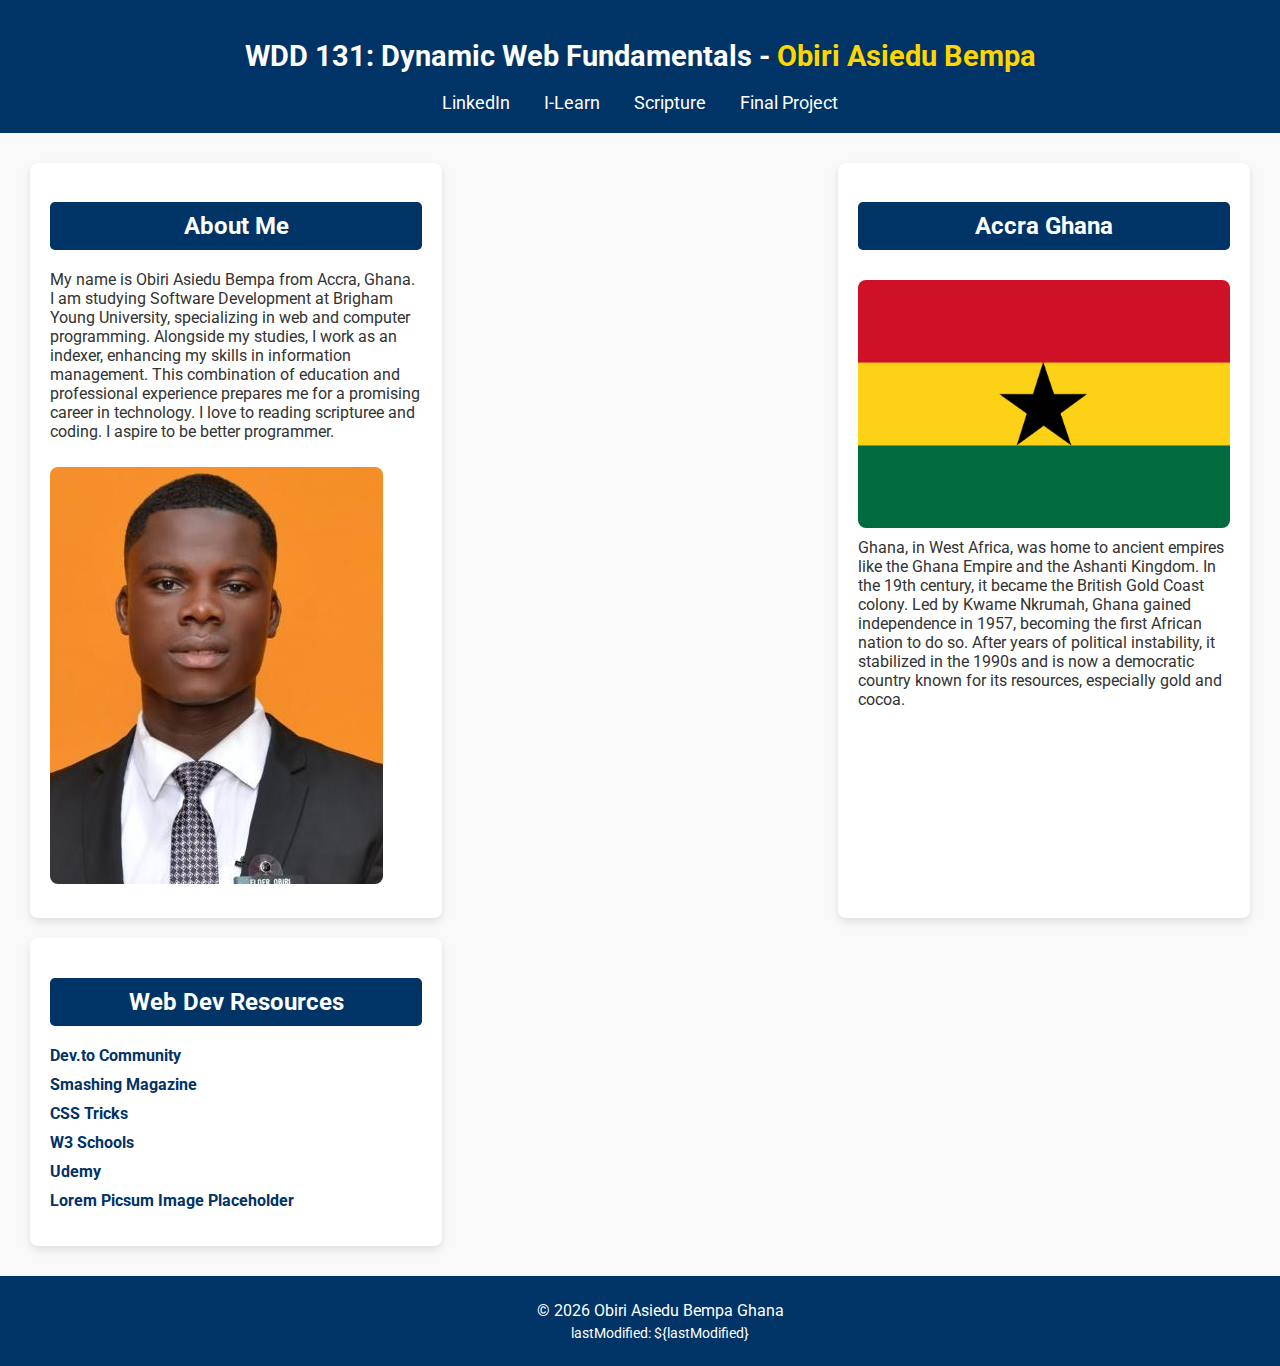
<file: index.html>
<!DOCTYPE html>
<html lang="en">
<head>
    <meta charset="UTF-8">
    <meta name="viewport" content="width=device-width, initial-scale=1.0">
    <meta name="description" content="WDD 131 - Dynamic Web Fundamentals - Obiri Asiedu Bempa, summary of page content">
    <meta name="author" content="Obiri Asiedu Bempa">
    
    <!-- Google Fonts API for Roboto -->
    <link href="https://fonts.googleapis.com/css2?family=Roboto&display=swap" rel="stylesheet">
    
    <title>WDD 131 - Dynamic Web Fundamentals - Obiri Asiedu Bempa</title>
    <link rel="stylesheet" href="styles/base.css">
    <script src="scripts/getdates.js" defer></script>
</head>
<body>
    <!-- Header Section -->
    <header>
        <h1>WDD 131: Dynamic Web Fundamentals - <span class="highlight">Obiri Asiedu Bempa</span></h1>
        <nav>
            <a href="https://www.linkedin.com/in/yourprofile">LinkedIn</a>
            <a href="https://byui.instructure.com/">I-Learn</a>
            <a href="https://www.churchofjesuschrist.org/study/scriptures/bofm/1-ne/3?lang=eng&id=p7#p7">Scripture</a>
            <a href="#">Final Project</a>
        </nav>
    </header>

    <!-- Main Content Section -->
    <main>
        <section class="card">
            <h2>About Me</h2>
            <p>My name is Obiri Asiedu Bempa from Accra, Ghana. I am studying Software Development at Brigham Young University, specializing in web and computer programming. Alongside my studies, I work as an indexer, enhancing my skills in information management. This combination of education and professional experience prepares me for a promising career in technology. I love to reading scripturee and coding. I aspire to be better programmer.</p>
            <img src="images/yourimage.jpg" alt="Obiri Asiedu Bempa">
        </section>

        <section class="card">
            <h2>Accra Ghana</h2>
            <img src="images/flag_of_ghana.png" alt="Official Flag of Ghana" class="flag">
            <p>Ghana, in West Africa, was home to ancient empires like the Ghana Empire and the Ashanti Kingdom. In the 19th century, it became the British Gold Coast colony. Led by Kwame Nkrumah, Ghana gained independence in 1957, becoming the first African nation to do so. After years of political instability, it stabilized in the 1990s and is now a democratic country known for its resources, especially gold and cocoa.</p>
        </section>

        <section class="card">
            <h2>Web Dev Resources</h2>
            <ul>
                <li><a href="#">Dev.to Community</a></li>
                <li><a href="#">Smashing Magazine</a></li>
                <li><a href="#">CSS Tricks</a></li>
                <li><a href="#">W3 Schools</a></li>
                <li><a href="#">Udemy</a></li>
                <li><a href="#">Lorem Picsum Image Placeholder</a></li>
            </ul>
        </section>
    </main>

    
    <footer>
        <p>&copy; <span id="currentyear"></span>  Obiri Asiedu Bempa  Ghana</p>
        
        <p id="lastModified"></p>
    </footer>
</body>
</html>
</file>
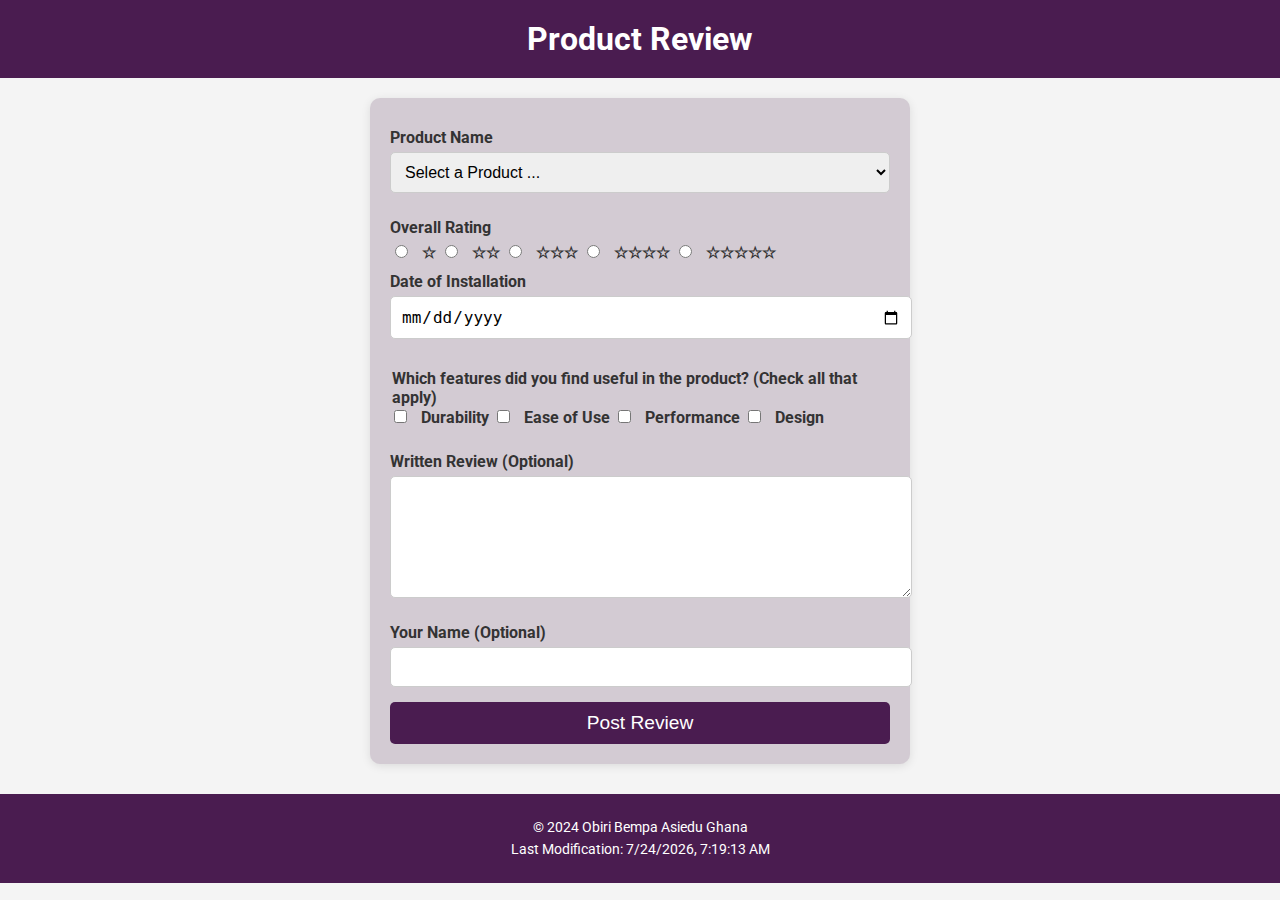
<file: form.html>
<!DOCTYPE html>
<html lang="en">
<head>
    <meta charset="UTF-8">
    <meta name="viewport" content="width=device-width, initial-scale=1.0">
    <meta name="description" content="Product Review Form">
    <meta name="author" content="Obiri Bempa Asiedu">
    <link rel="preconnect" href="https://fonts.googleapis.com">
    <link rel="preconnect" href="https://fonts.gstatic.com" crossorigin>
    <link href="https://fonts.googleapis.com/css2?family=Roboto:ital,wght@0,100;0,300;0,400;0,500;0,700;0,900;1,100;1,300;1,400;1,500;1,700;1,900&display=swap" rel="stylesheet">
    <link rel="stylesheet" href="styles/form.css">
    <title>Product Review Form</title>
</head>
<body>
    <header>
        <h1>Product Review</h1>
    </header>
    <main>
        <form action="review.html" method="get">
            <label for="product-name">Product Name</label>
            <select id="product-name" name="product-name" required>
                <option value="" disabled selected>Select a Product ...</option>
            </select>

            <label>Overall Rating</label>
            <div id="rating">
                <label>
                    <input type="radio" name="rating" value="1" required> ☆
                </label>
                <label>
                    <input type="radio" name="rating" value="2" required> ☆☆
                </label>
                <label>
                    <input type="radio" name="rating" value="3" required> ☆☆☆
                </label>
                <label>
                    <input type="radio" name="rating" value="4" required> ☆☆☆☆
                </label>
                <label>
                    <input type="radio" name="rating" value="5" required> ☆☆☆☆☆
                </label>
            </div>

            <label for="installation-date">Date of Installation</label>
            <input type="date" id="installation-date" name="installation-date" required>

            <fieldset>
                <legend>Which features did you find useful in the product? (Check all that apply)</legend>
                <label><input type="checkbox" name="features" value="durability"> Durability</label>
                <label><input type="checkbox" name="features" value="ease-of-use"> Ease of Use</label>
                <label><input type="checkbox" name="features" value="performance"> Performance</label>
                <label><input type="checkbox" name="features" value="design"> Design</label>
            </fieldset>

            <label for="written-review">Written Review (Optional)</label>
            <textarea id="written-review" name="written-review"></textarea>

            <label for="user-name">Your Name (Optional)</label>
            <input type="text" id="user-name" name="user-name">

            <input type="submit" value="Post Review">
        </form>
    </main>
    <footer>
        <p>&copy; 2024 Obiri Bempa Asiedu  Ghana</p>
        <p>Last Modification: <span id="last-modification"></span></p>
    </footer>
    <script defer src="scripts/form.js"></script>
</body>
</html>
</file>
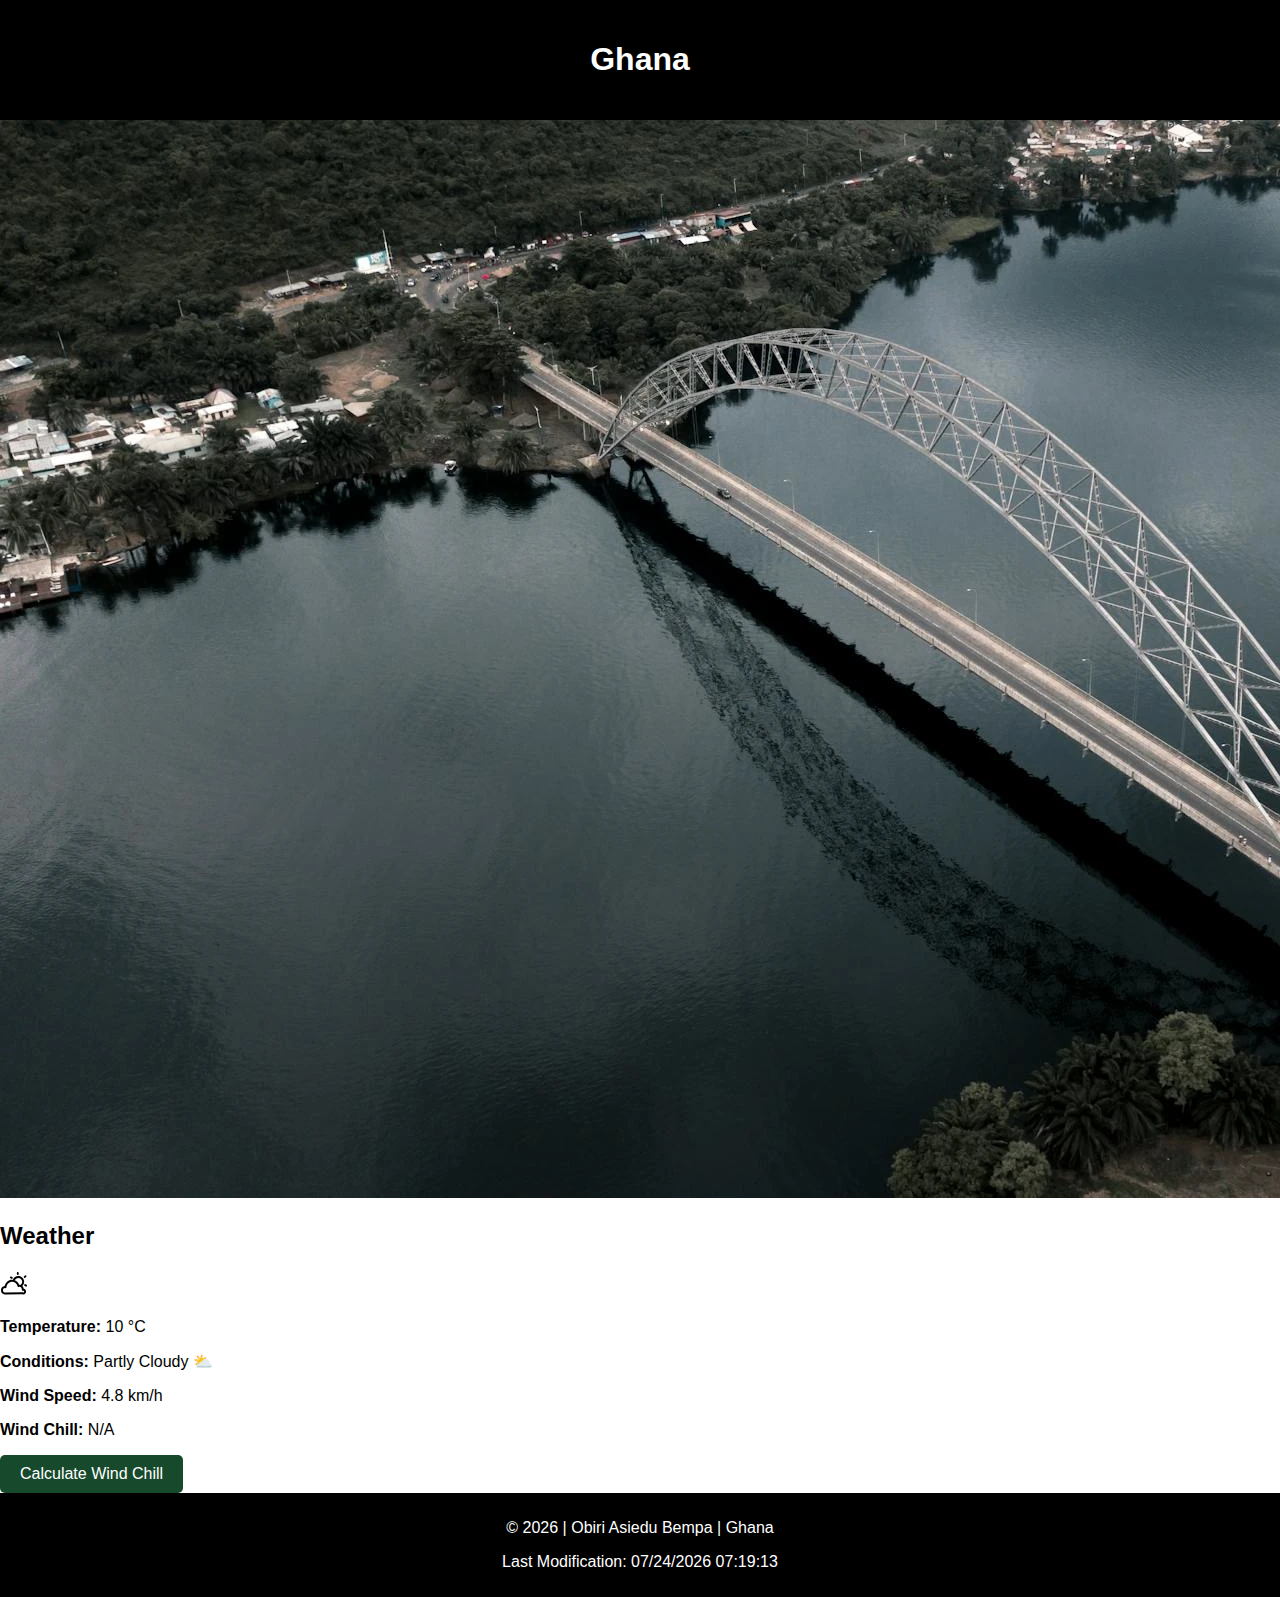
<file: place.html>
<!DOCTYPE html>
<html lang="en">
<head>
    <meta charset="UTF-8">
    <meta name="viewport" content="width=device-width, initial-scale=1.0">
    <meta name="description" content="Discover the beauty of Ghana, a West African nation known for its rich culture, vibrant landscapes, and welcoming people.">
    <meta name="author" content="Obiri Asiedu Bempa">
    <title>Visit Ghana</title>
    <link rel="preconnect" href="https://fonts.googleapis.com">
    <link rel="preconnect" href="https://fonts.gstatic.com" crossorigin>
    <link href="https://fonts.googleapis.com/css2?family=Roboto:wght@400;700&display=swap" rel="stylesheet">

    <link rel="stylesheet" href="styles/place.css">
</head>
<body>
    <!-- Header -->
    <header class="hero-header">
        <h1>Ghana</h1>
    </header>

    <!-- Main Section -->
    <main>
        <section class="hero">
            <picture>
                <source srcset="images/hero-large.webp" media="(min-width: 800px)">
                <source srcset="images/hero-medium.webp" media="(max-width: 512px)">
                <img src="images/hero-small.webp" alt="Beautiful view of Ghana" class="hero-img">
            </picture>
        </section>

        <!-- Weather Section -->
        <section class="weather">
            <h2>Weather</h2>
            <img src="images/weather-icon.svg" alt="Weather Icon" class="weather-icon">
            <p><strong>Temperature:</strong> <span id="temperature">10</span> °C</p> 
            <p><strong>Conditions:</strong> Partly Cloudy <span class="weather-emoticon">⛅</span></p>
            <p><strong>Wind Speed:</strong> <span id="windSpeed">4.8</span> km/h</p> 
            <p><strong>Wind Chill:</strong> <span id="windChill">Calculating...</span></p>
            <button id="calculateButton">Calculate Wind Chill</button> 
        </section>
    </main>

    <!-- Footer -->
    <footer>
        <p>&copy; <span id="year"></span> | Obiri Asiedu Bempa | Ghana</p>

        <p>Last Modification: <span id="lastModified"></span></p>
    </footer>

    <script src="scripts/weather.js" defer></script> 
</body>
</html>
</file>
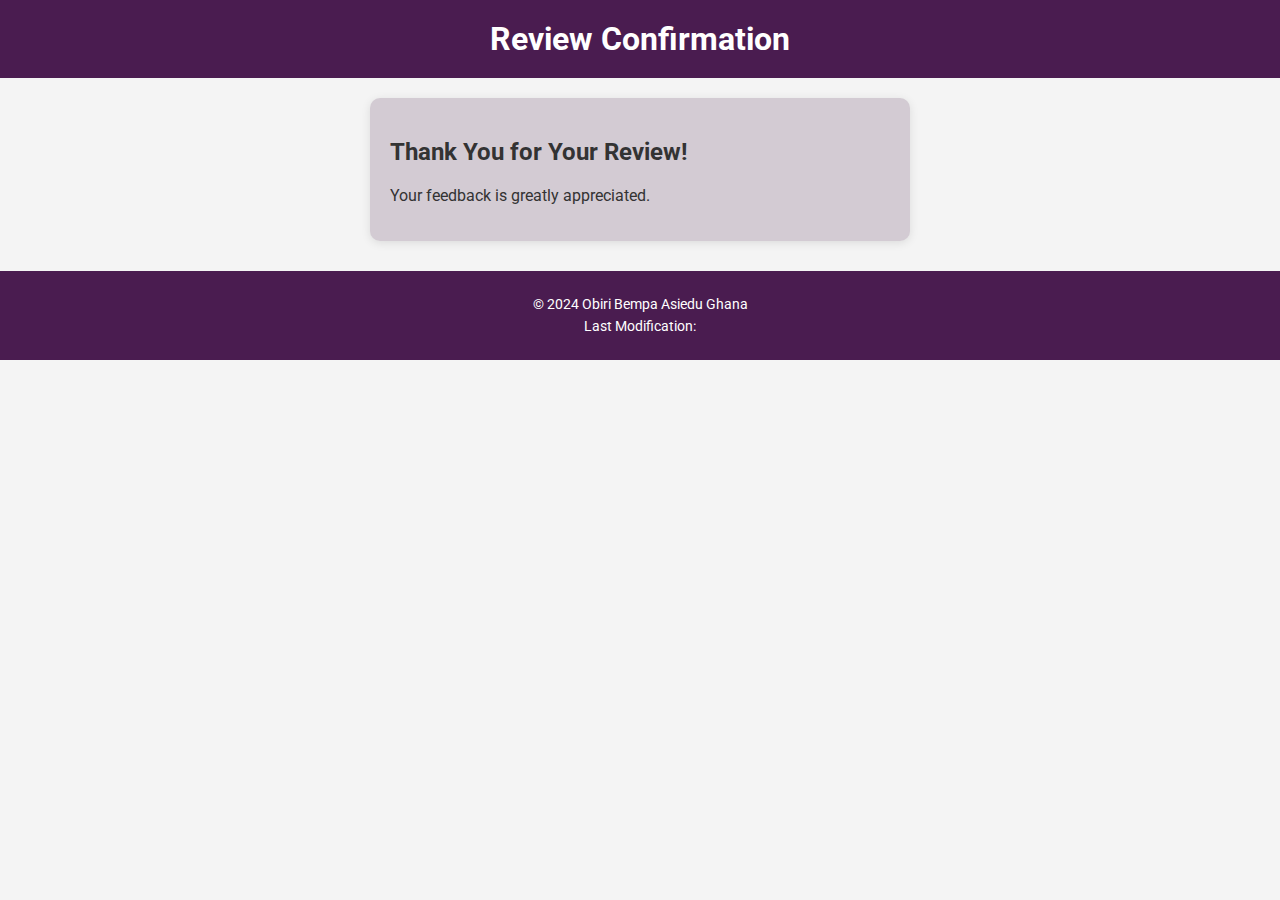
<file: review.html>
<!DOCTYPE html>
<html lang="en">
<head>
    <meta charset="UTF-8">
    <meta name="viewport" content="width=device-width, initial-scale=1.0">
    <meta name="description" content="Review Confirmation">
    <meta name="author" content="Obiri Bempa Asiedu">
    <link rel="preconnect" href="https://fonts.googleapis.com">
    <link rel="preconnect" href="https://fonts.gstatic.com" crossorigin>
    <link href="https://fonts.googleapis.com/css2?family=Roboto:ital,wght@0,100;0,300;0,400;0,500;0,700;0,900;1,100;1,300;1,400;1,500;1,700;1,900&display=swap" rel="stylesheet">
    <link rel="stylesheet" href="styles/form.css">
    <title>Review Confirmation</title>
</head>
<body>
    <header>
        <h1>Review Confirmation</h1>
    </header>
    <main>
        <h2>Thank You for Your Review!</h2>
        <p>Your feedback is greatly appreciated.</p>
        <p id="review-count"></p>
    </main>
    <footer>
        <p>&copy; 2024 Obiri Bempa Asiedu  Ghana</p>
        <p>Last Modification: <span id="last-modification"></span></p>
    </footer>
    <script defer src="scripts/form.js"></script>
</body>
</html>
</file>
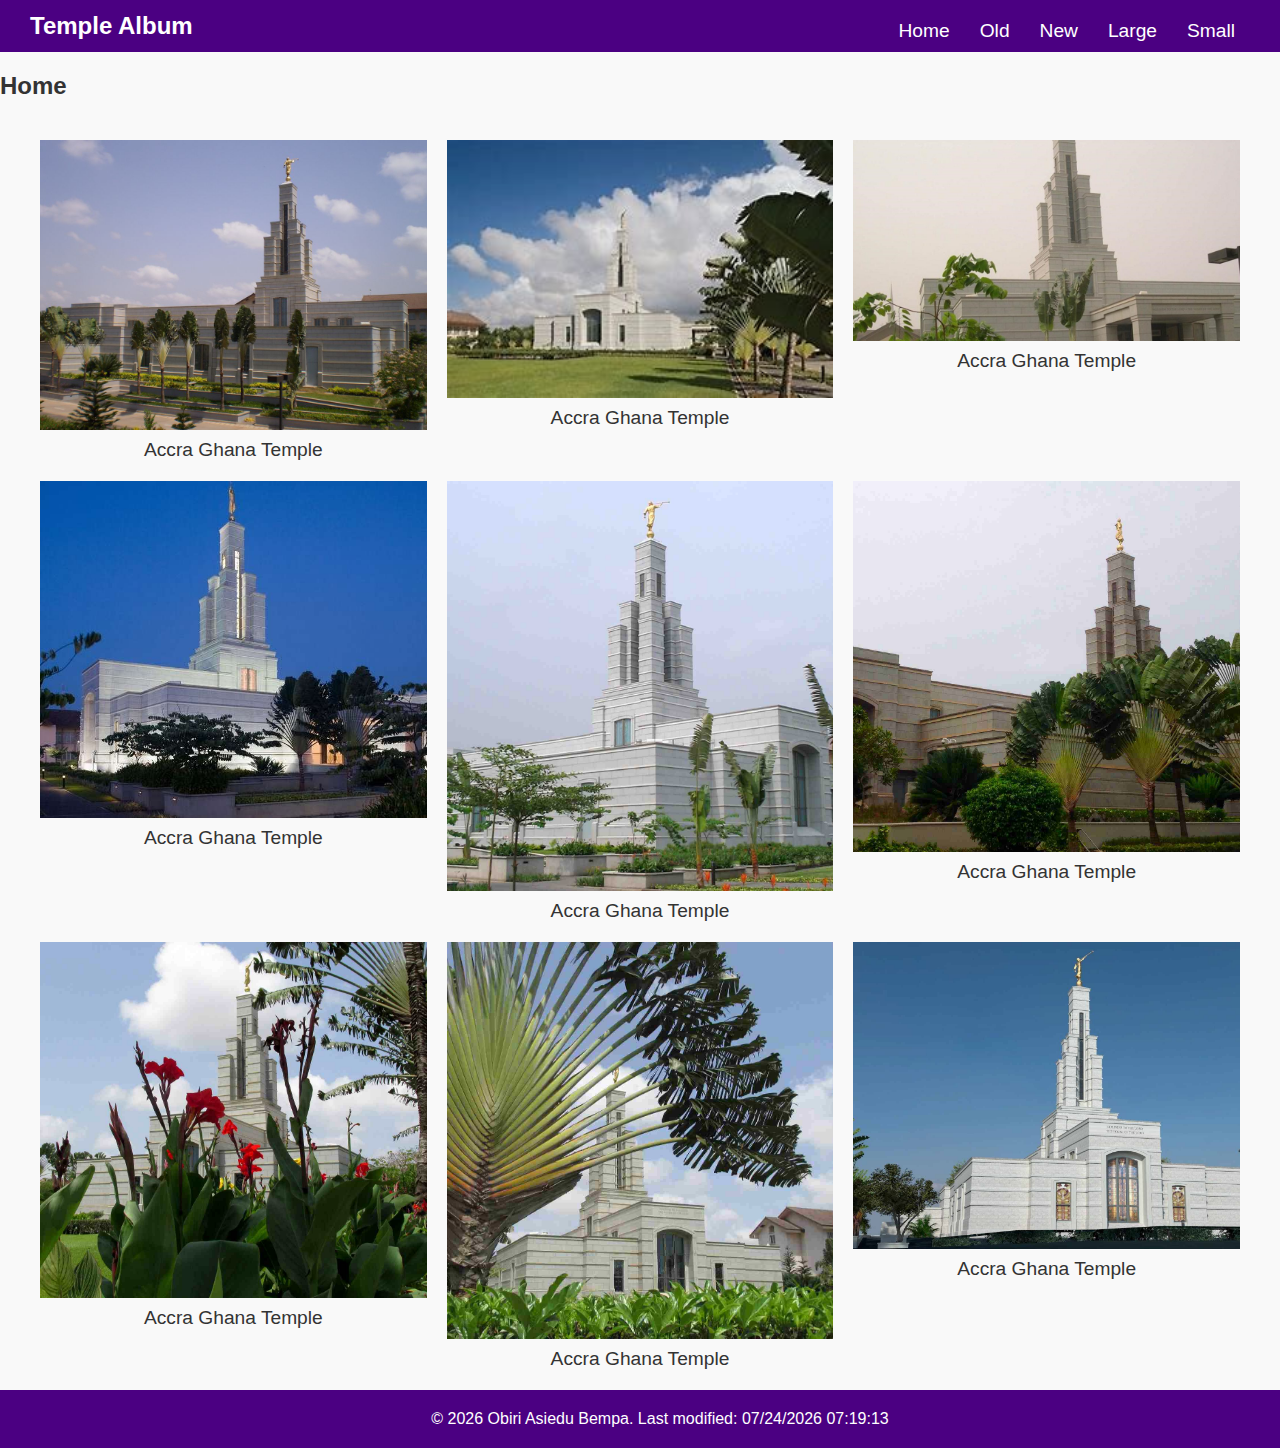
<file: temples.html>
<!DOCTYPE html>
<html lang="en">
<head>
    <meta charset="UTF-8">
    <meta name="viewport" content="width=device-width, initial-scale=1.0">
    <meta name="description" content="Explore a beautiful album of temple images, including the accra Ghana Temple, with a responsive gallary design">
    <meta name="author" content="Obiri Asiedu Bempa">
    
    <title>Temple Album</title>
    <!-- Link to the CSS files -->
    <link rel="stylesheet" href="styles/temples.css">
    <link rel="stylesheet" href="styles/temples-large.css">
    <!-- Defer the JavaScript file -->
    <script defer src="scripts/temples.js"></script>
</head>
<body>
    <!-- Header -->
    <header>
        <h1>Temple Album</h1>
        <nav>
            <button id="hamburger">☰</button>
            <ul id="menu" class="hidden">
                <li><a href="#">Home</a></li>
                <li><a href="#">Old</a></li>
                <li><a href="#">New</a></li>
                <li><a href="#">Large</a></li>
                <li><a href="#">Small</a></li>
            </ul>
        </nav>
    </header>

    <!-- Main content -->
    <main>
        <h2 id="current-section">Home</h2>
        <div class="gallery">
            <!-- 9 figures with images -->
            <figure>
                <img src="images/temple1.jpg" alt="Accra Ghana Temple">
                <figcaption>Accra Ghana Temple</figcaption>
            </figure>
            <figure>
                <img src="images/temple2.jpg" alt="Accra Ghana Temple">
                <figcaption>Accra Ghana Temple</figcaption>
            </figure>
            <figure>
                <img src="images/temple3.jpg" alt="Accra Ghana Temple">
                <figcaption>Accra Ghana Temple</figcaption>
            </figure>
            <figure>
                <img src="images/temple4.jpg" alt="Accra Ghana Temple">
                <figcaption>Accra Ghana Temple</figcaption>
            </figure>
            <figure>
                <img src="images/temple5.jpg" alt="Accra Ghana Temple">
                <figcaption>Accra Ghana Temple</figcaption>
            </figure>
            <figure>
                <img src="images/temple6.jpg" alt="Accra Ghana Temple">
                <figcaption>Accra Ghana Temple</figcaption>
            </figure>
            <figure>
                <img src="images/temple7.jpg" alt="Accra Ghana Temple">
                <figcaption>Accra Ghana Temple</figcaption>
            </figure>
            <figure>
                <img src="images/temple8.jpg" alt="Accra Ghana Temple">
                <figcaption>Accra Ghana Temple</figcaption>
            </figure>
            <figure>
                <img src="images/temple9.jpg" alt="Accra Ghana Temple">
                <figcaption>Accra Ghana Temple</figcaption>
            </figure>
        </div>
    </main>

    <!-- Footer -->
    <footer>
        <p>&copy; <span id="year"></span> Obiri Asiedu Bempa. Last modified: <span id="last-modified"></span></p>
    </footer>
</body>
</html>
</file>
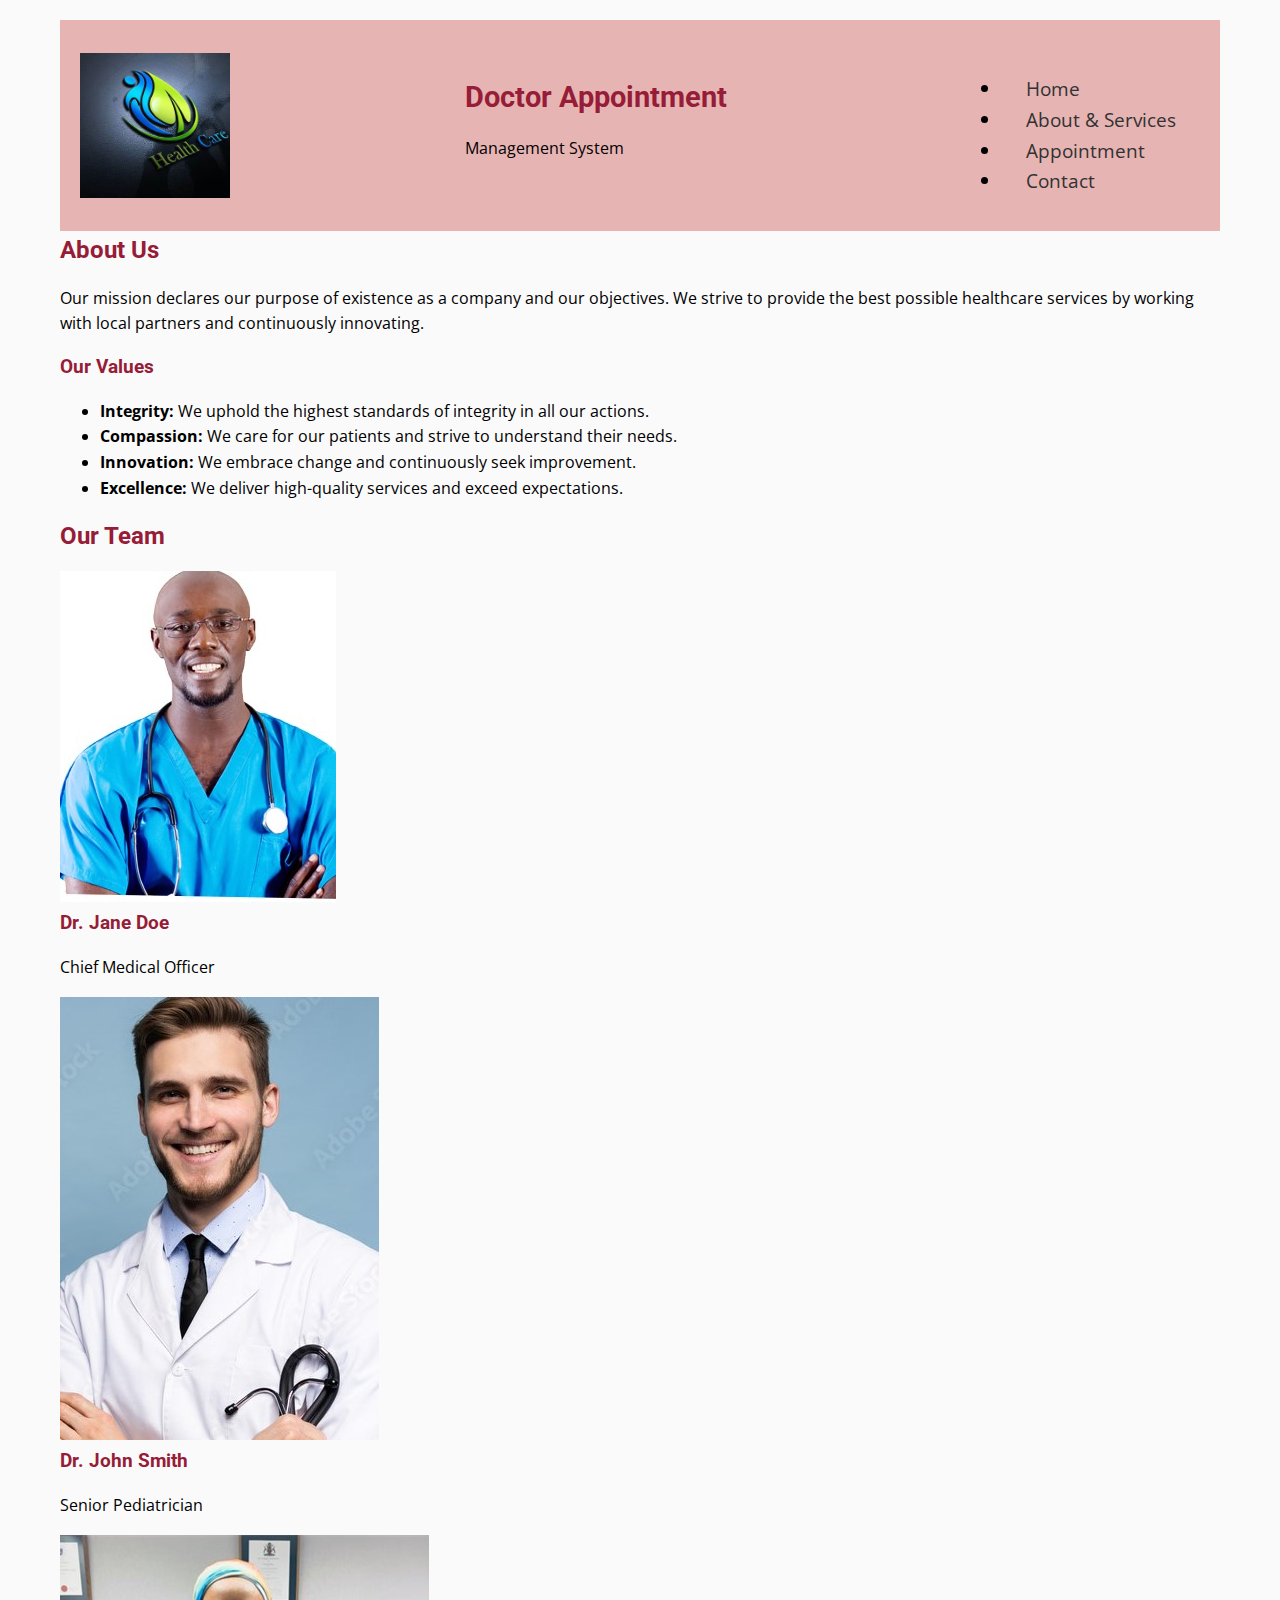
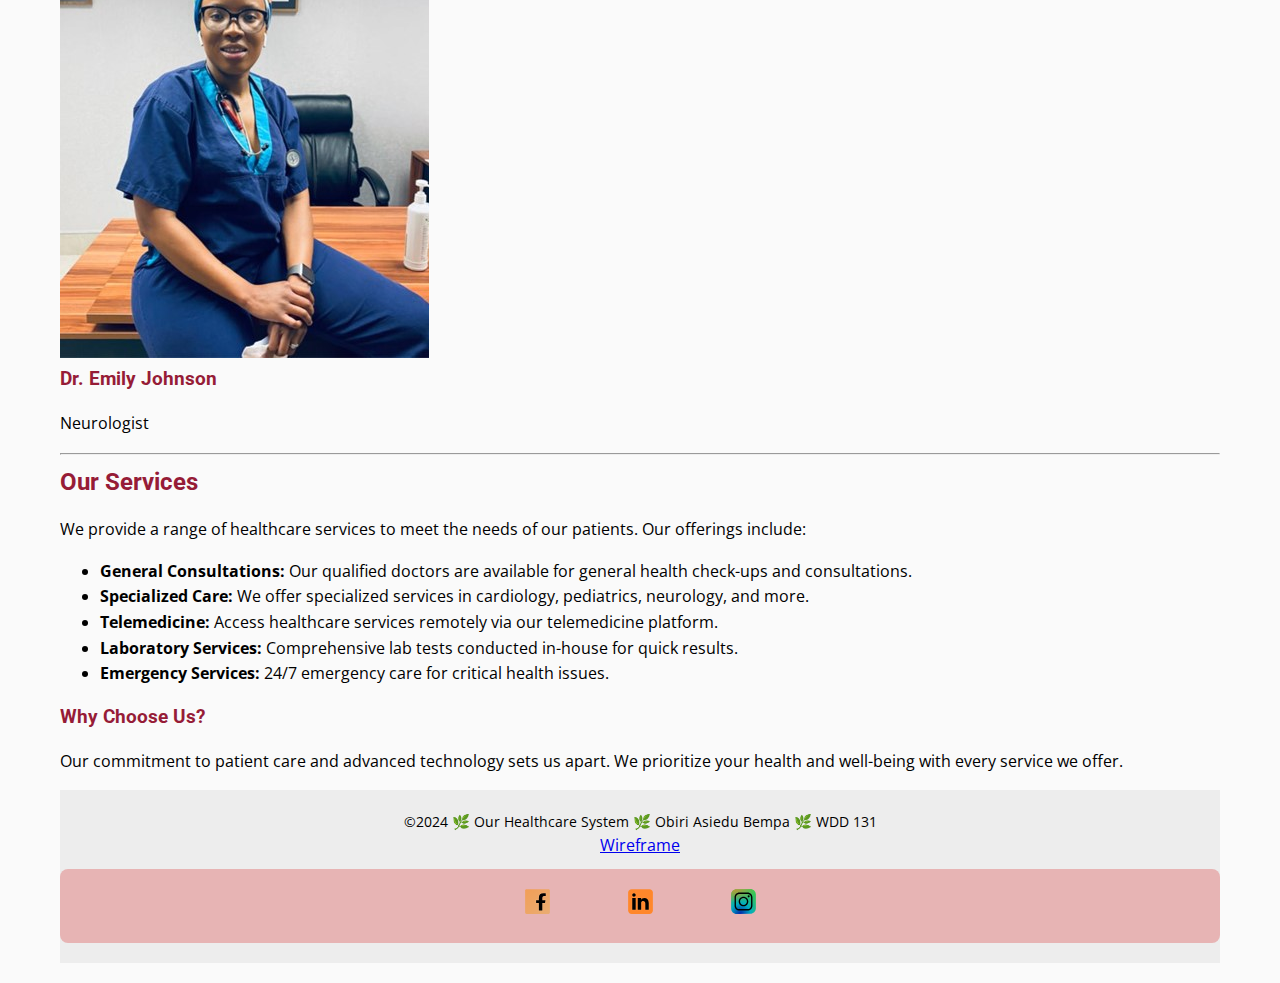
<file: Hospital-project/about-service.html>
<!DOCTYPE html>
<html lang="en">

<head>
    <meta charset="UTF-8">
    <meta name="viewport" content="width=device-width, initial-scale=1.0">
    <meta name="description" content="Learn more about our mission and explore the services we offer.">
    <meta name="author" content="Your Name">
    <title>About Us & Our Services - Doctor Appointment System</title>
    <link rel="stylesheet" href="styles/healthcare.css">
</head>

<body>
    <header>
        <img src="images/hospital-logo.png" alt="Our Healthcare System Logo">
        <div class="logo">
            <h1>Doctor Appointment</h1>
            <p>Management System</p>
        </div>
        <nav>
            <ul>
                <li><a href="index.html">Home</a></li>
                <li><a href="about-services.html">About & Services</a></li>
                <li><a href="appointment.html">Appointment</a></li>
                <li><a href="contact.html">Contact</a></li>
            </ul>
        </nav>
    </header>

    <main>
        <section class="about-section">
            <h2>About Us</h2>
            <p>Our mission declares our purpose of existence as a company and our objectives. We strive to provide the best possible healthcare services by working with local partners and continuously innovating.</p>
            
            <h3>Our Values</h3>
            <ul>
                <li><strong>Integrity:</strong> We uphold the highest standards of integrity in all our actions.</li>
                <li><strong>Compassion:</strong> We care for our patients and strive to understand their needs.</li>
                <li><strong>Innovation:</strong> We embrace change and continuously seek improvement.</li>
                <li><strong>Excellence:</strong> We deliver high-quality services and exceed expectations.</li>
            </ul>
            
            <h2>Our Team</h2>
            <div class="team-members">
                <div class="team-member">
                    <img src="images/team-member1.jpg" alt="Dr. Jane Doe" class="team-image">
                    <h3>Dr. Jane Doe</h3>
                    <p>Chief Medical Officer</p>
                </div>
                <div class="team-member">
                    <img src="images/team-member2.jpg" alt="Dr. John Smith" class="team-image">
                    <h3>Dr. John Smith</h3>
                    <p>Senior Pediatrician</p>
                </div>
                <div class="team-member">
                    <img src="images/team-member3.jpg" alt="Dr. Emily Johnson" class="team-image">
                    <h3>Dr. Emily Johnson</h3>
                    <p>Neurologist</p>
                </div>
            </div>
        </section>

        <hr> <!-- Horizontal line to separate sections -->

        <section class="services-section">
            <h2>Our Services</h2>
            <p>We provide a range of healthcare services to meet the needs of our patients. Our offerings include:</p>
            <ul>
                <li><strong>General Consultations:</strong> Our qualified doctors are available for general health check-ups and consultations.</li>
                <li><strong>Specialized Care:</strong> We offer specialized services in cardiology, pediatrics, neurology, and more.</li>
                <li><strong>Telemedicine:</strong> Access healthcare services remotely via our telemedicine platform.</li>
                <li><strong>Laboratory Services:</strong> Comprehensive lab tests conducted in-house for quick results.</li>
                <li><strong>Emergency Services:</strong> 24/7 emergency care for critical health issues.</li>
            </ul>

            <h3>Why Choose Us?</h3>
            <p>Our commitment to patient care and advanced technology sets us apart. We prioritize your health and well-being with every service we offer.</p>
        </section>
    </main>
        <footer>
            <p>©2024 🌿 Our Healthcare System 🌿 Obiri Asiedu Bempa 🌿 WDD 131</p>
            <a href="images/healthcare-wireframe-home.webp">Wireframe</a>

            <nav class="sociallinks">
                <a href="https://facebook.com">
                    <img src="images/facebook.svg" alt="Facebook">
                </a>
                <a href="https://linkedin.com">
                    <img src="images/linkedin.svg" alt="LinkedIn">
                </a>
                <a href="https://instagram.com">
                    <img src="images/instagram.svg" alt="Instagram">
                </a>
            </nav>
        </footer>

    <script src="scripts/healthcare.js"></script>
</body>

</html>
</file>
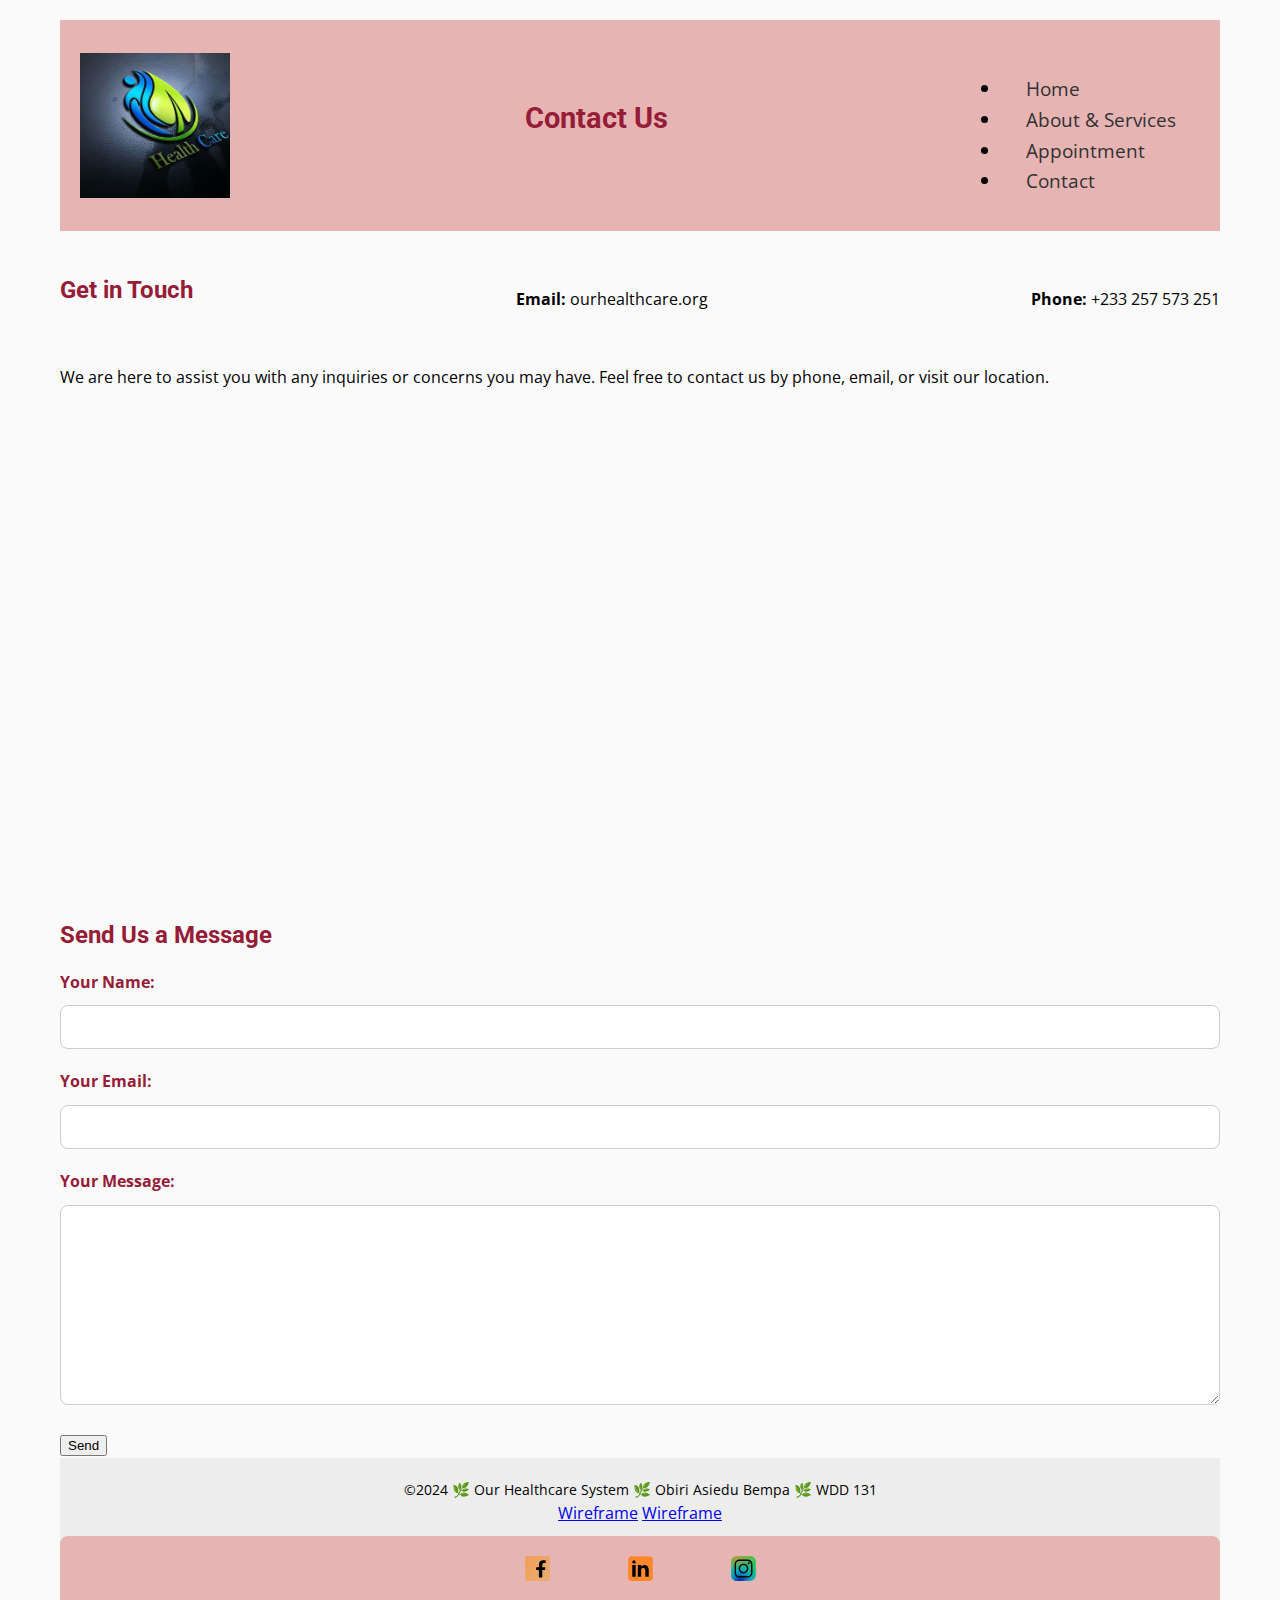
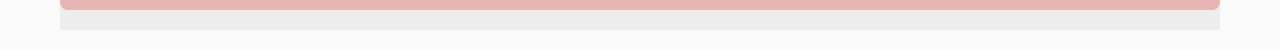
<file: Hospital-project/contact.html>
<!DOCTYPE html>
<html lang="en">

<head>
    <meta charset="UTF-8">
    <meta name="viewport" content="width=device-width, initial-scale=1.0">
    <meta name="description" content="Get in touch with us for any queries or support.">
    <meta name="author" content="Your Name">
    <title>Contact Us - Doctor Appointment System</title>
    <link rel="stylesheet" href="styles/healthcare.css">
</head>
<body>
    <header>
        <img src="images/hospital-logo.png" alt="Our Healthcare System Logo">
        <h1>Contact Us</h1>
        <nav>
            <ul>
                <li><a href="index.html">Home</a></li>
                <li><a href="about-service.html">About & Services</a></li>
                <li><a href="appointment.html">Appointment</a></li>
                <li><a href="contact.html">Contact</a></li>
            </ul>
        </nav>
    </header>

    <main>
        <section class="contact-info">
            <h2>Get in Touch</h2>
            <p><strong>Email:</strong> ourhealthcare.org</p>
            <p><strong>Phone:</strong> +233 257 573 251</p>
            <p>We are here to assist you with any inquiries or concerns you may have. Feel free to contact us by phone, email, or visit our location.</p>
            <iframe src="https://www.google.com/maps/embed?pb=!1m14!1m8!1m3!1d3971.204852900346!2d-0.22640900000000003!3d5.536607!3m2!1i1024!2i768!4f13.1!3m3!1m2!1s0xfdf9734552fc899%3A0x73b96e60d0bdae26!2sKorle%20Bu%20Teaching%20Hospital!5e0!3m2!1sen!2sgh!4v1729820951688!5m2!1sen!2sgh" width="600" height="450" style="border:0;" allowfullscreen="" loading="lazy" referrerpolicy="no-referrer-when-downgrade"></iframe>
        </section>
        
        <section class="contact-form">
            <h2>Send Us a Message</h2>
            <form action="send_message.php" method="POST">
                <label for="name">Your Name:</label>
                <input type="text" id="name" name="name" required>

                <label for="email">Your Email:</label>
                <input type="email" id="email" name="email" required>

                <label for="message">Your Message:</label>
                <textarea id="message" name="message" rows="5" required></textarea>

                <button type="submit">Send</button>
            </form>
        </section>
    </main>
        <footer>
            <p>©2024 🌿 Our Healthcare System 🌿 Obiri Asiedu Bempa 🌿 WDD 131</p>
            <a href="images/desktop-contact-wireframe.png">Wireframe</a>
            <a href="images/mobile-contact-wireframe.png">Wireframe</a>
            <nav class="sociallinks">
                <a href="https://facebook.com">
                    <img src="images/facebook.svg" alt="Facebook">
                </a>
                <a href="https://linkedin.com">
                    <img src="images/linkedin.svg" alt="LinkedIn">
                </a>
                <a href="https://instagram.com">
                    <img src="images/instagram.svg" alt="Instagram">
                </a>
            </nav>
        </footer>
    <script src="scripts/healthcare.js"></script>
</body>

</html>
</file>
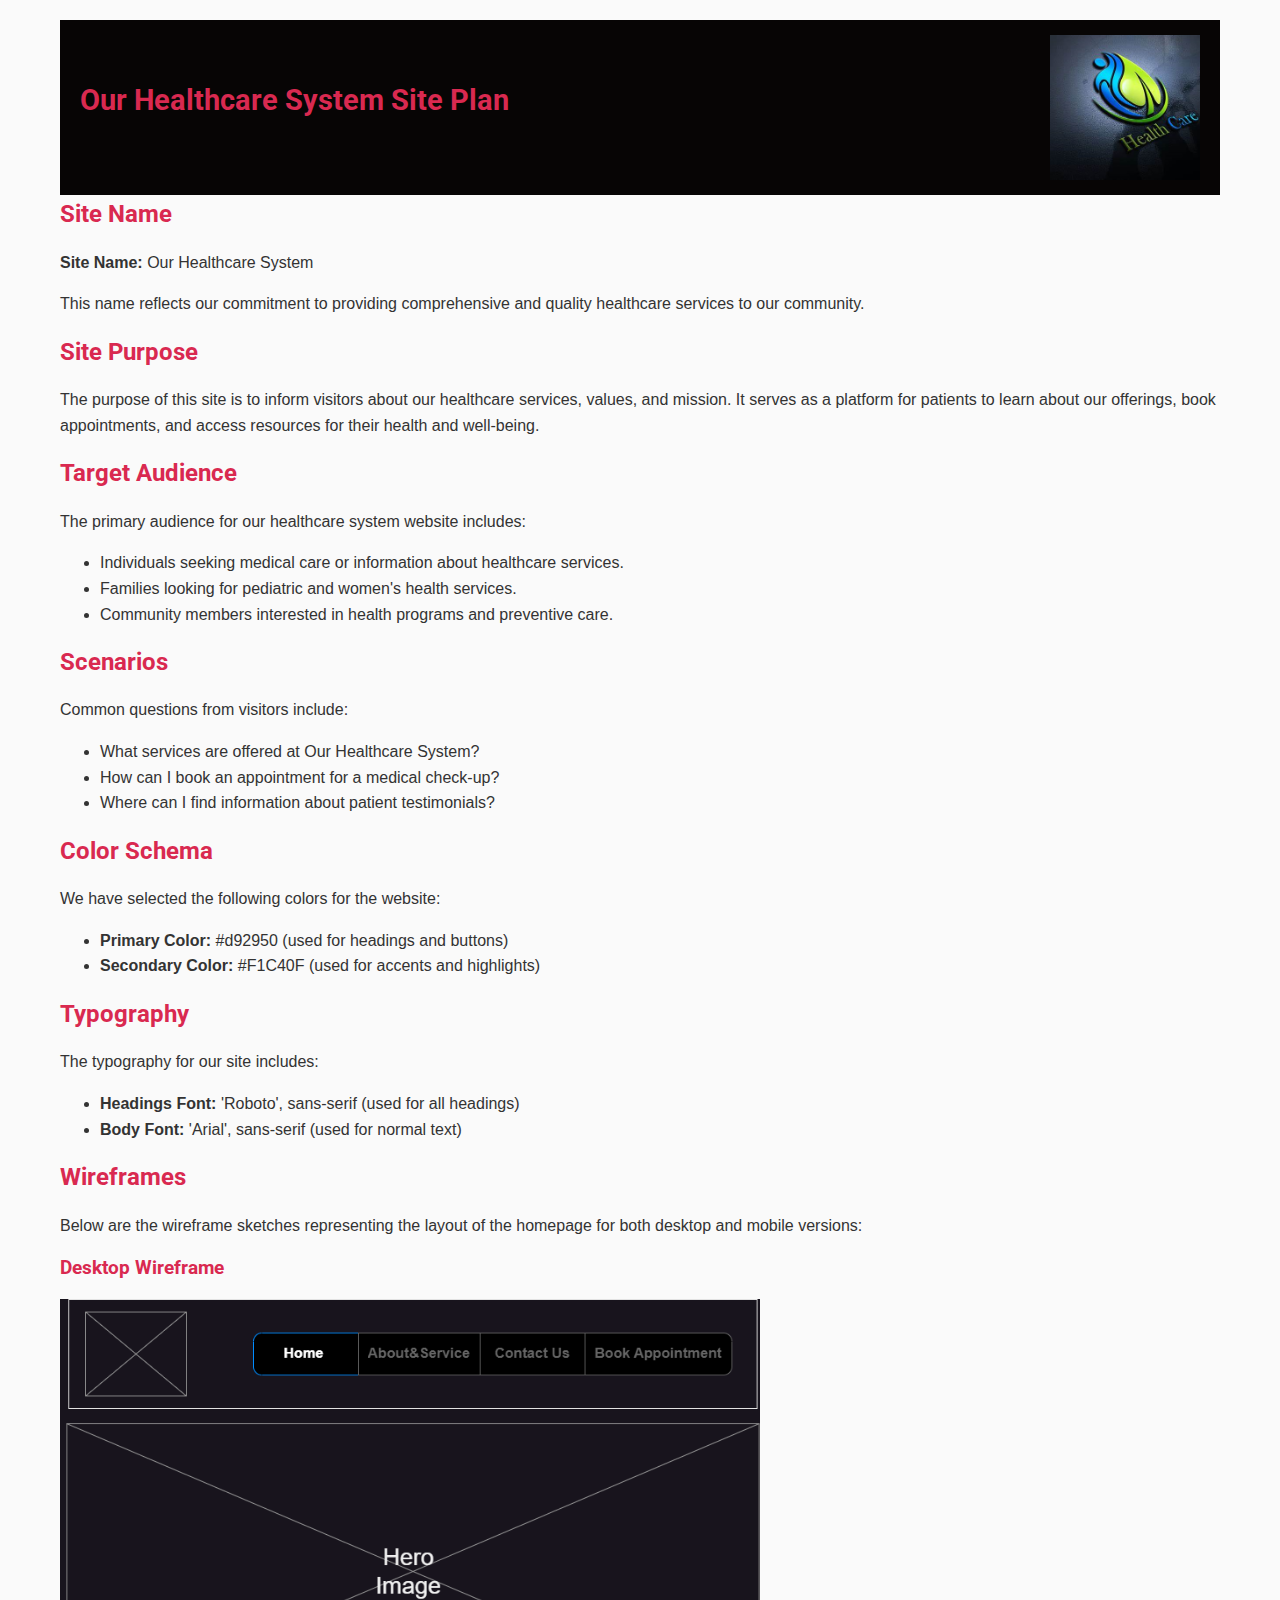
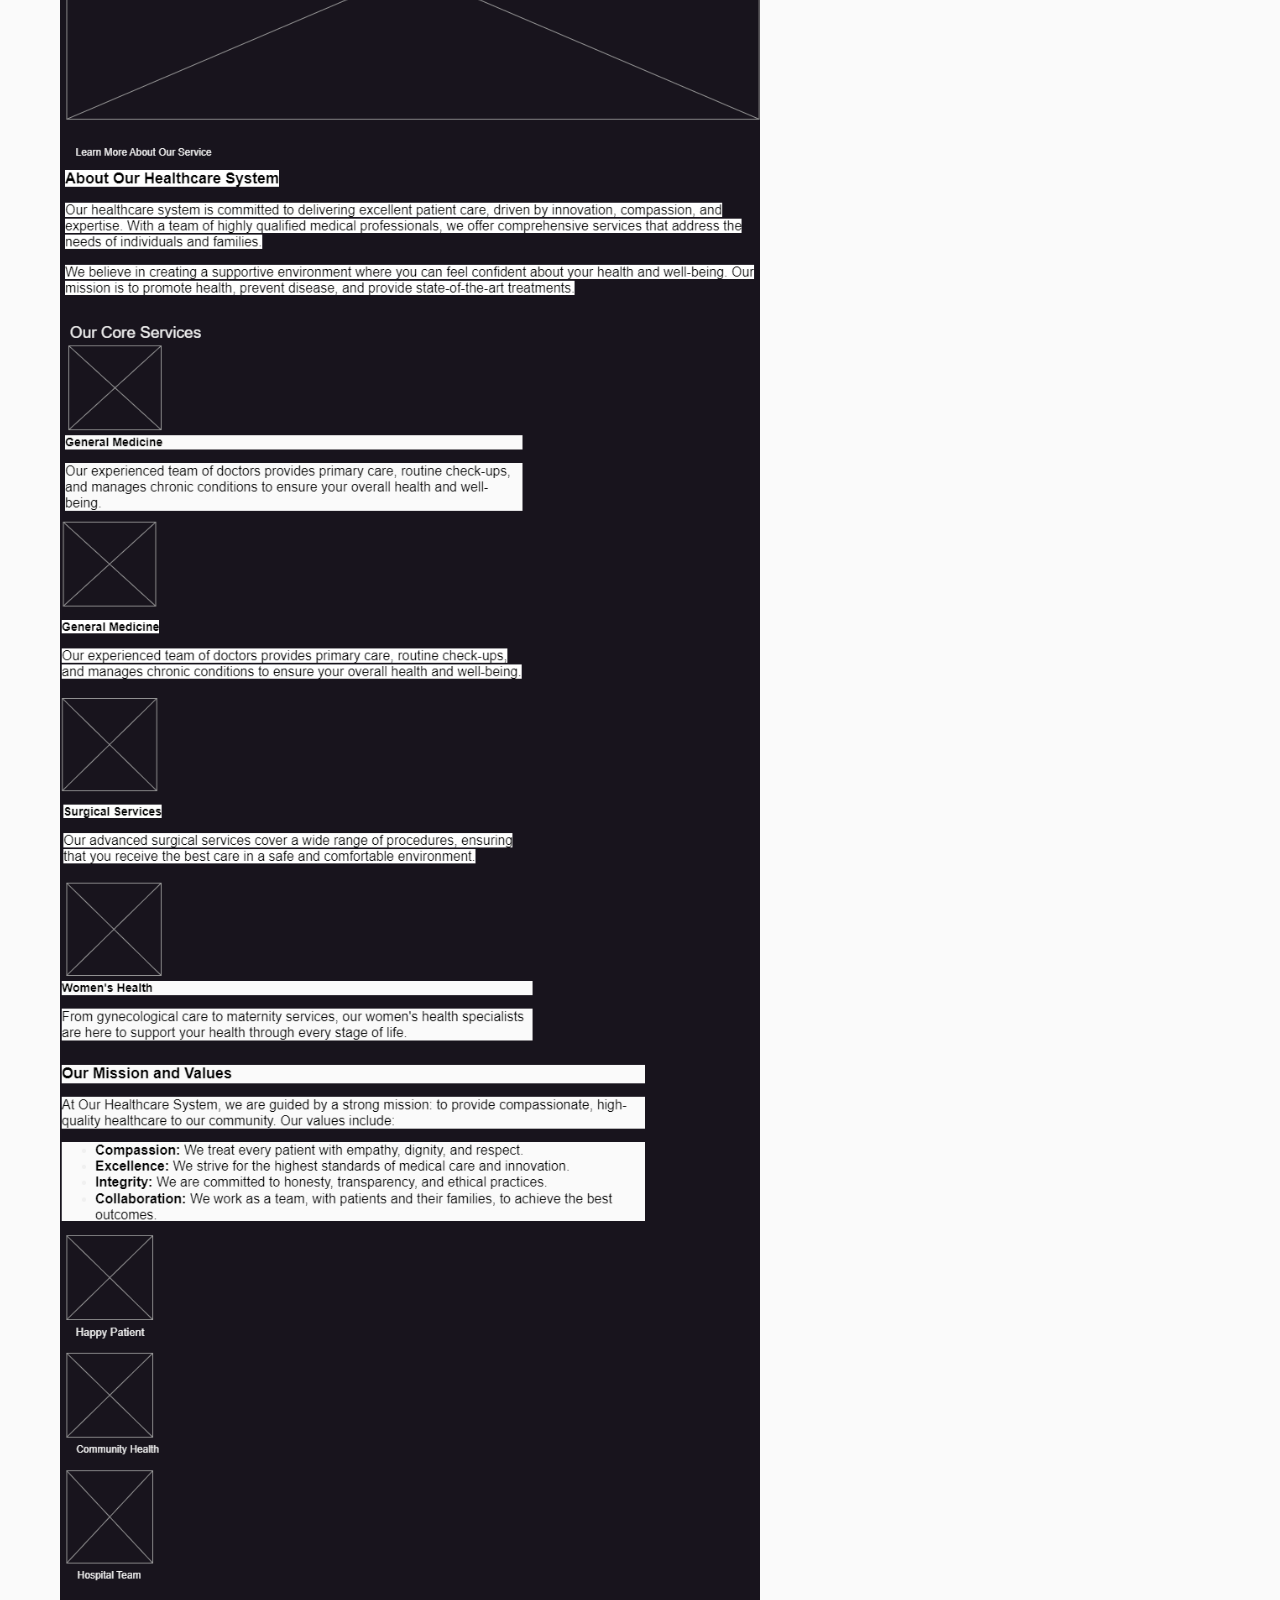
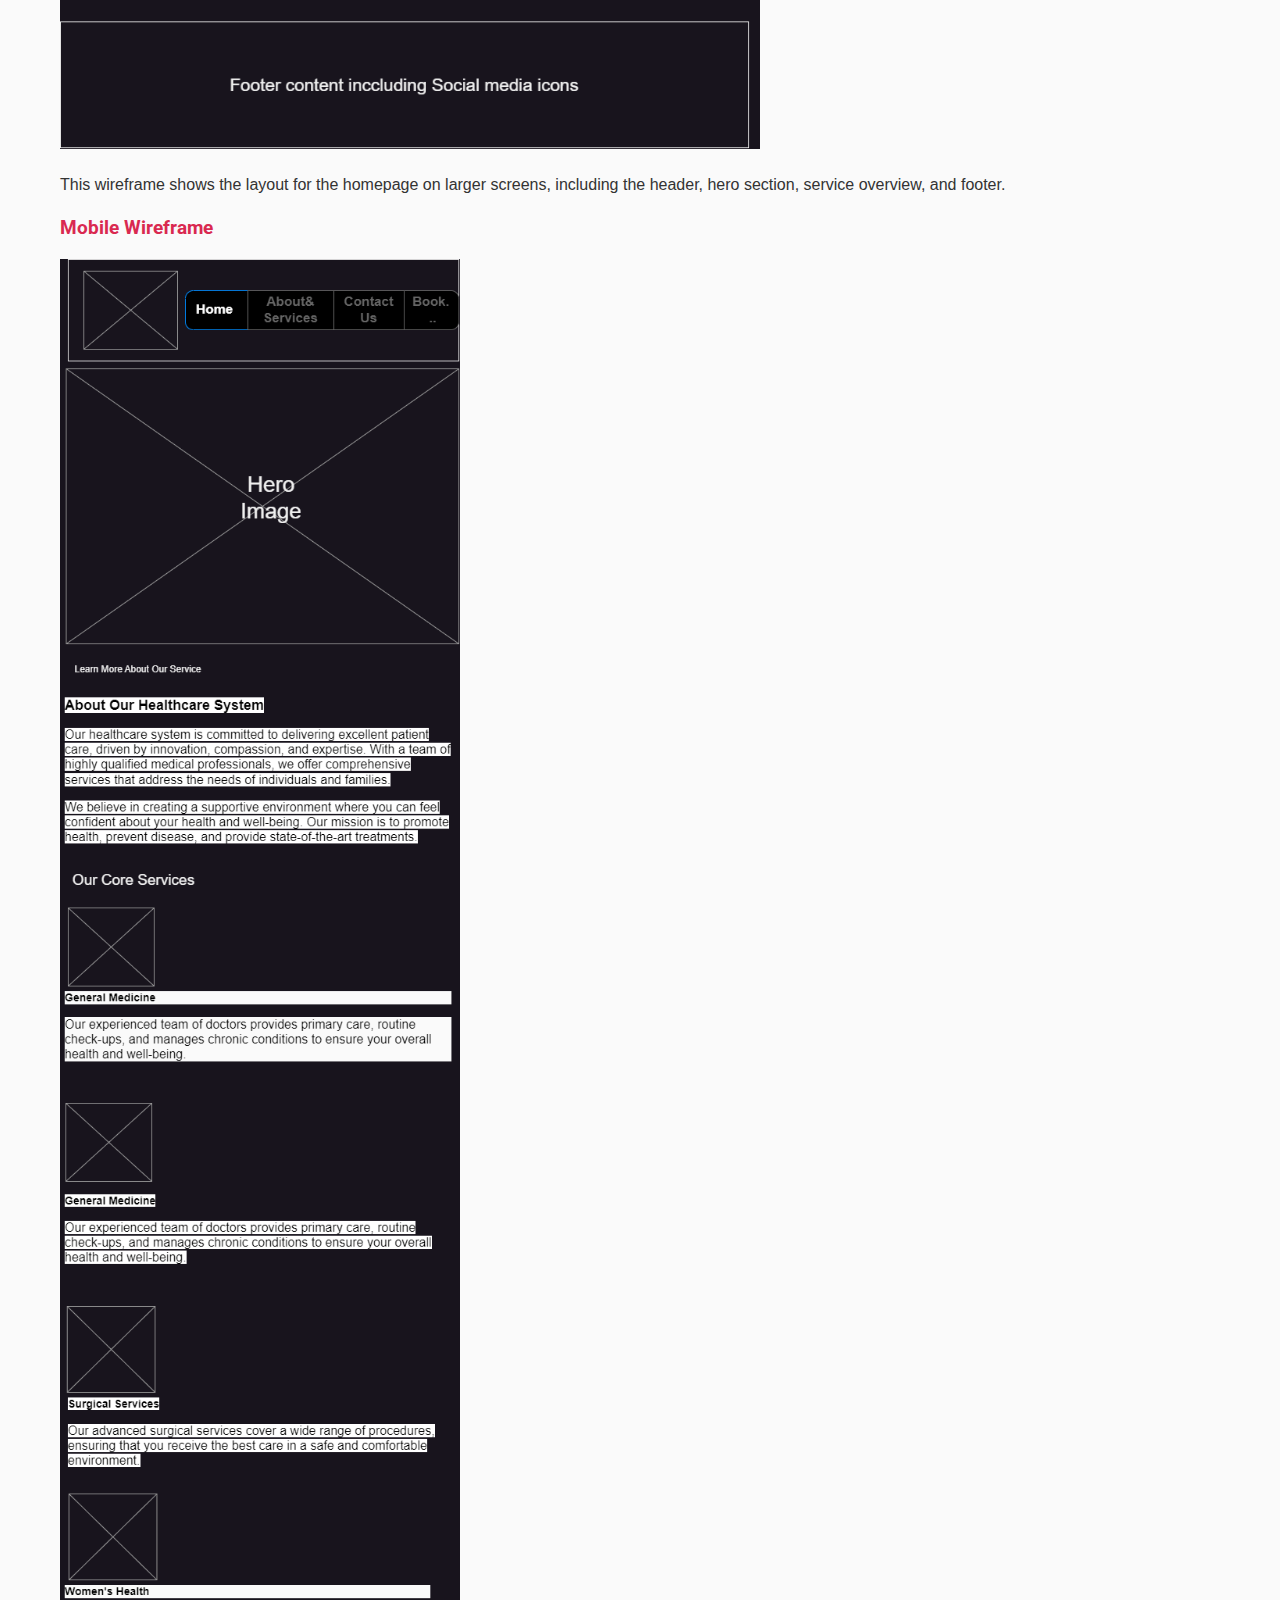
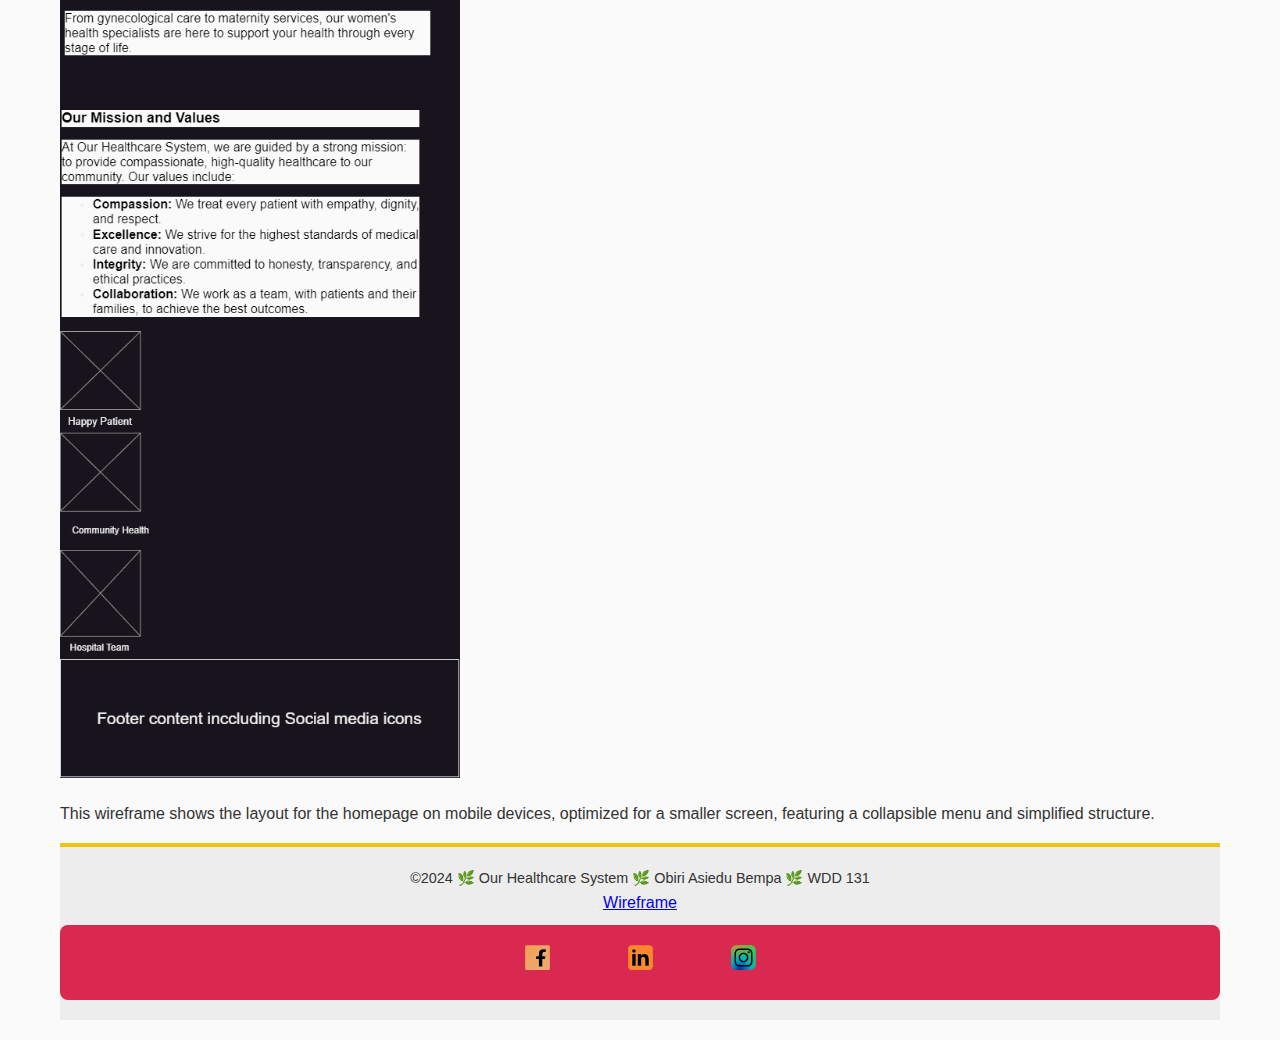
<file: Hospital-project/site-plan.html>
<!DOCTYPE html>
<html lang="en-US">

<head>
    <meta charset="UTF-8">
    <meta name="viewport" content="width=device-width, initial-scale=1.0">
    <title>Site Plan | Our Healthcare System</title>
    <meta name="description" content="A site plan for Our Healthcare System, detailing the purpose, audience, and design specifications.">
    <meta name="author" content="Obiri Asiedu Bempa">
    <link rel="stylesheet" href="styles/site-plan.css">
    <link rel="preconnect" href="https://fonts.googleapis.com">
<link rel="preconnect" href="https://fonts.gstatic.com" crossorigin>
<link href="https://fonts.googleapis.com/css2?family=Roboto:ital,wght@0,100;0,300;0,400;0,500;0,700;0,900;1,100;1,300;1,400;1,500;1,700;1,900&display=swap" rel="stylesheet">
</head>

<body>
    <header>
        <h1>Our Healthcare System Site Plan</h1>
        <!-- Logo Section -->
        <img src="images/hospital-logo.png" alt="Our Healthcare System Logo" width="200"> <!-- Replace with your logo -->
    </header>

    <main>
        <section>
            <h2>Site Name</h2>
            <p><strong>Site Name:</strong> Our Healthcare System</p>
            <p>This name reflects our commitment to providing comprehensive and quality healthcare services to our community.</p>
        </section>

        <section>
            <h2>Site Purpose</h2>
            <p>The purpose of this site is to inform visitors about our healthcare services, values, and mission. It serves as a platform for patients to learn about our offerings, book appointments, and access resources for their health and well-being.</p>
        </section>

        <section>
            <h2>Target Audience</h2>
            <p>The primary audience for our healthcare system website includes:</p>
            <ul>
                <li>Individuals seeking medical care or information about healthcare services.</li>
                <li>Families looking for pediatric and women's health services.</li>
                <li>Community members interested in health programs and preventive care.</li>
            </ul>
        </section>

        <section>
            <h2>Scenarios</h2>
            <p>Common questions from visitors include:</p>
            <ul>
                <li>What services are offered at Our Healthcare System?</li>
                <li>How can I book an appointment for a medical check-up?</li>
                <li>Where can I find information about patient testimonials?</li>
            </ul>
        </section>

        <section>
            <h2>Color Schema</h2>
            <p>We have selected the following colors for the website:</p>
            <ul>
                <li><strong>Primary Color:</strong> #d92950 (used for headings and buttons)</li>
                <li><strong>Secondary Color:</strong> #F1C40F (used for accents and highlights)</li>
            </ul>
        </section>

        <section>
            <h2>Typography</h2>
            <p>The typography for our site includes:</p>
            <ul>
                <li><strong>Headings Font:</strong> 'Roboto', sans-serif (used for all headings)</li>
                <li><strong>Body Font:</strong> 'Arial', sans-serif (used for normal text)</li>
            </ul>
        </section>

        <section>
            <h2>Wireframes</h2>
            <p>Below are the wireframe sketches representing the layout of the homepage for both desktop and mobile versions:</p>

            <!-- Desktop Wireframe -->
            <h3>Desktop Wireframe</h3>
            <img src="images/desktop-wireframe.png" alt="Desktop Wireframe Sketch" width="700"> 
            <p>This wireframe shows the layout for the homepage on larger screens, including the header, hero section, service overview, and footer.</p>

            <!-- Mobile Wireframe -->
            <h3>Mobile Wireframe</h3>
            <img src="images/mobile-wireframe.png" alt="Mobile Wireframe Sketch" width="400"> 
            <p>This wireframe shows the layout for the homepage on mobile devices, optimized for a smaller screen, featuring a collapsible menu and simplified structure.</p>
        </section>
    </main>

    <footer>
        <p>©2024 🌿 Our Healthcare System 🌿 Obiri Asiedu Bempa 🌿 WDD 131</p>
        <a href="images/healthcare-wireframe-home.webp">Wireframe</a>
        <nav class="sociallinks">
            <a href="https://facebook.com">
                <img src="images/facebook.svg" alt="Facebook">
            </a>
            <a href="https://linkedin.com">
                <img src="images/linkedin.svg" alt="LinkedIn">
            </a>
            <a href="https://instagram.com">
                <img src="images/instagram.svg" alt="Instagram">
            </a>    
        </nav>
    </footer>
</body>

</html>
</file>
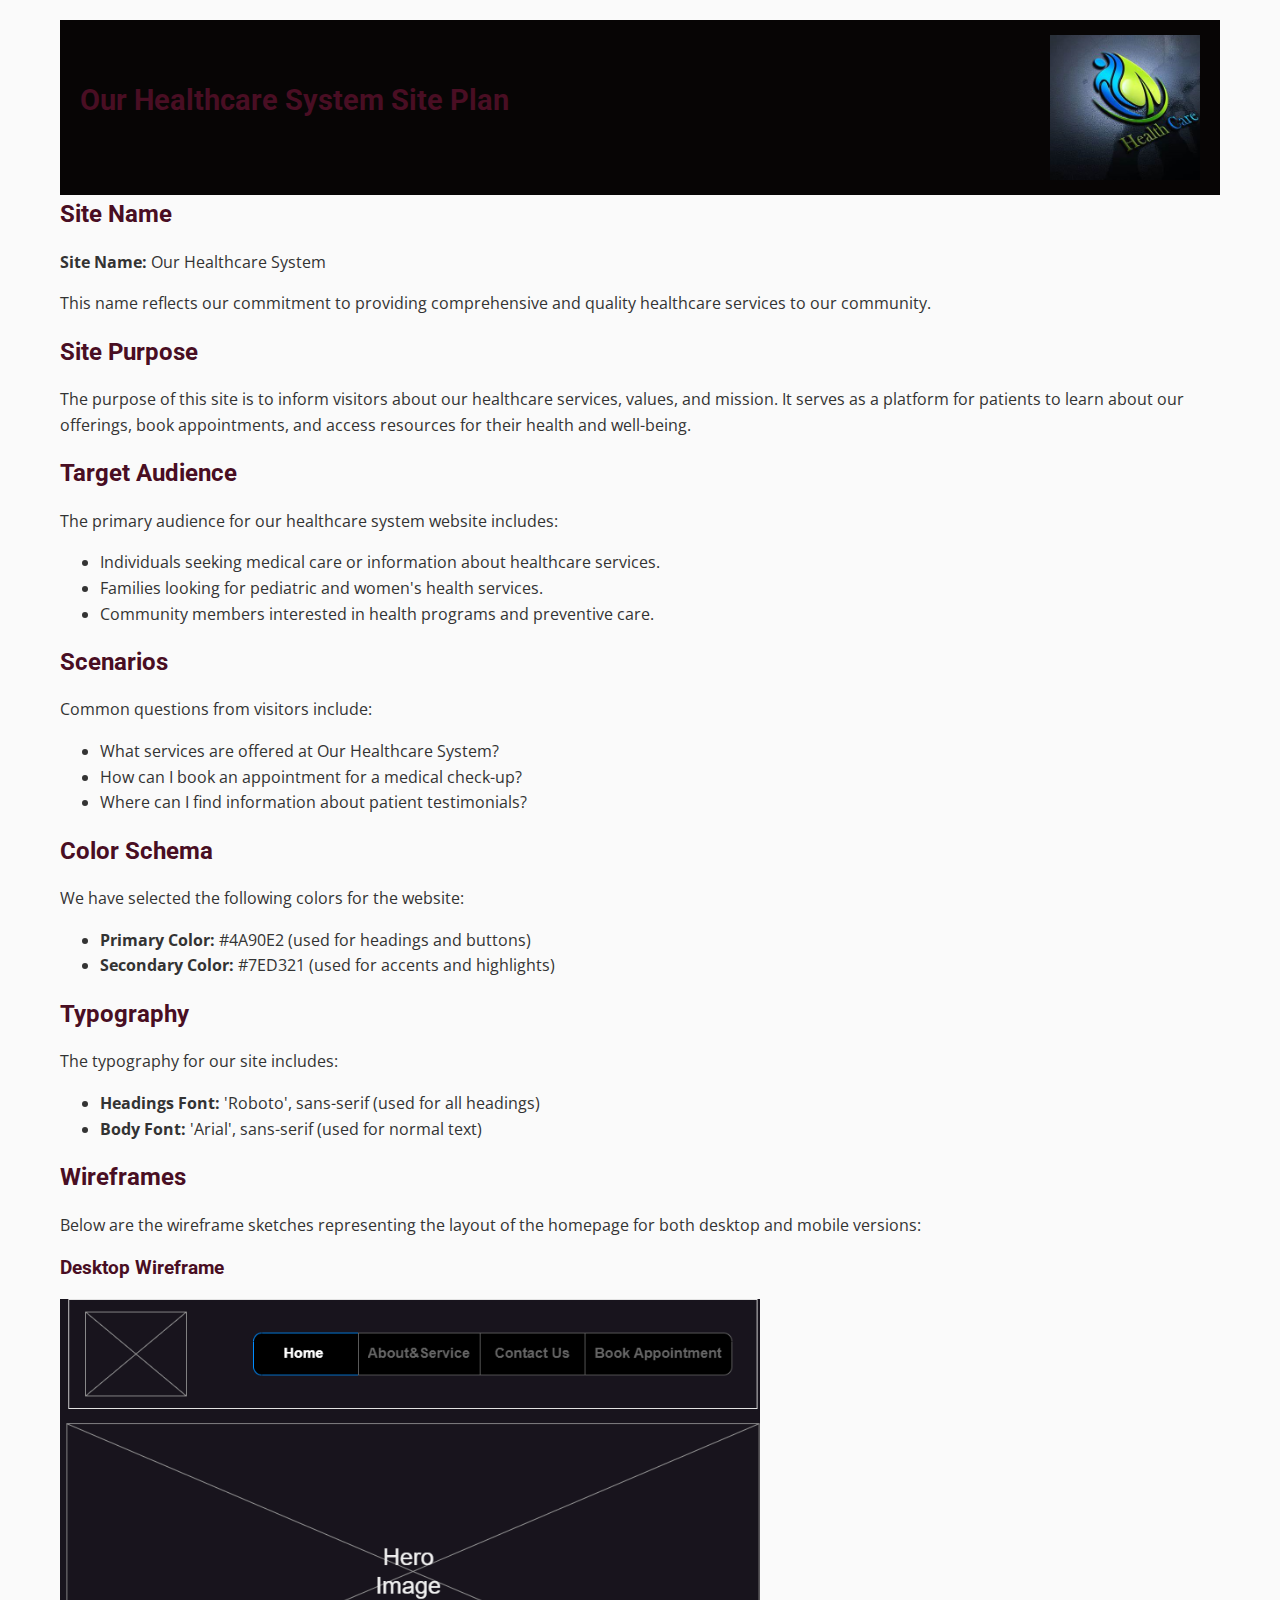
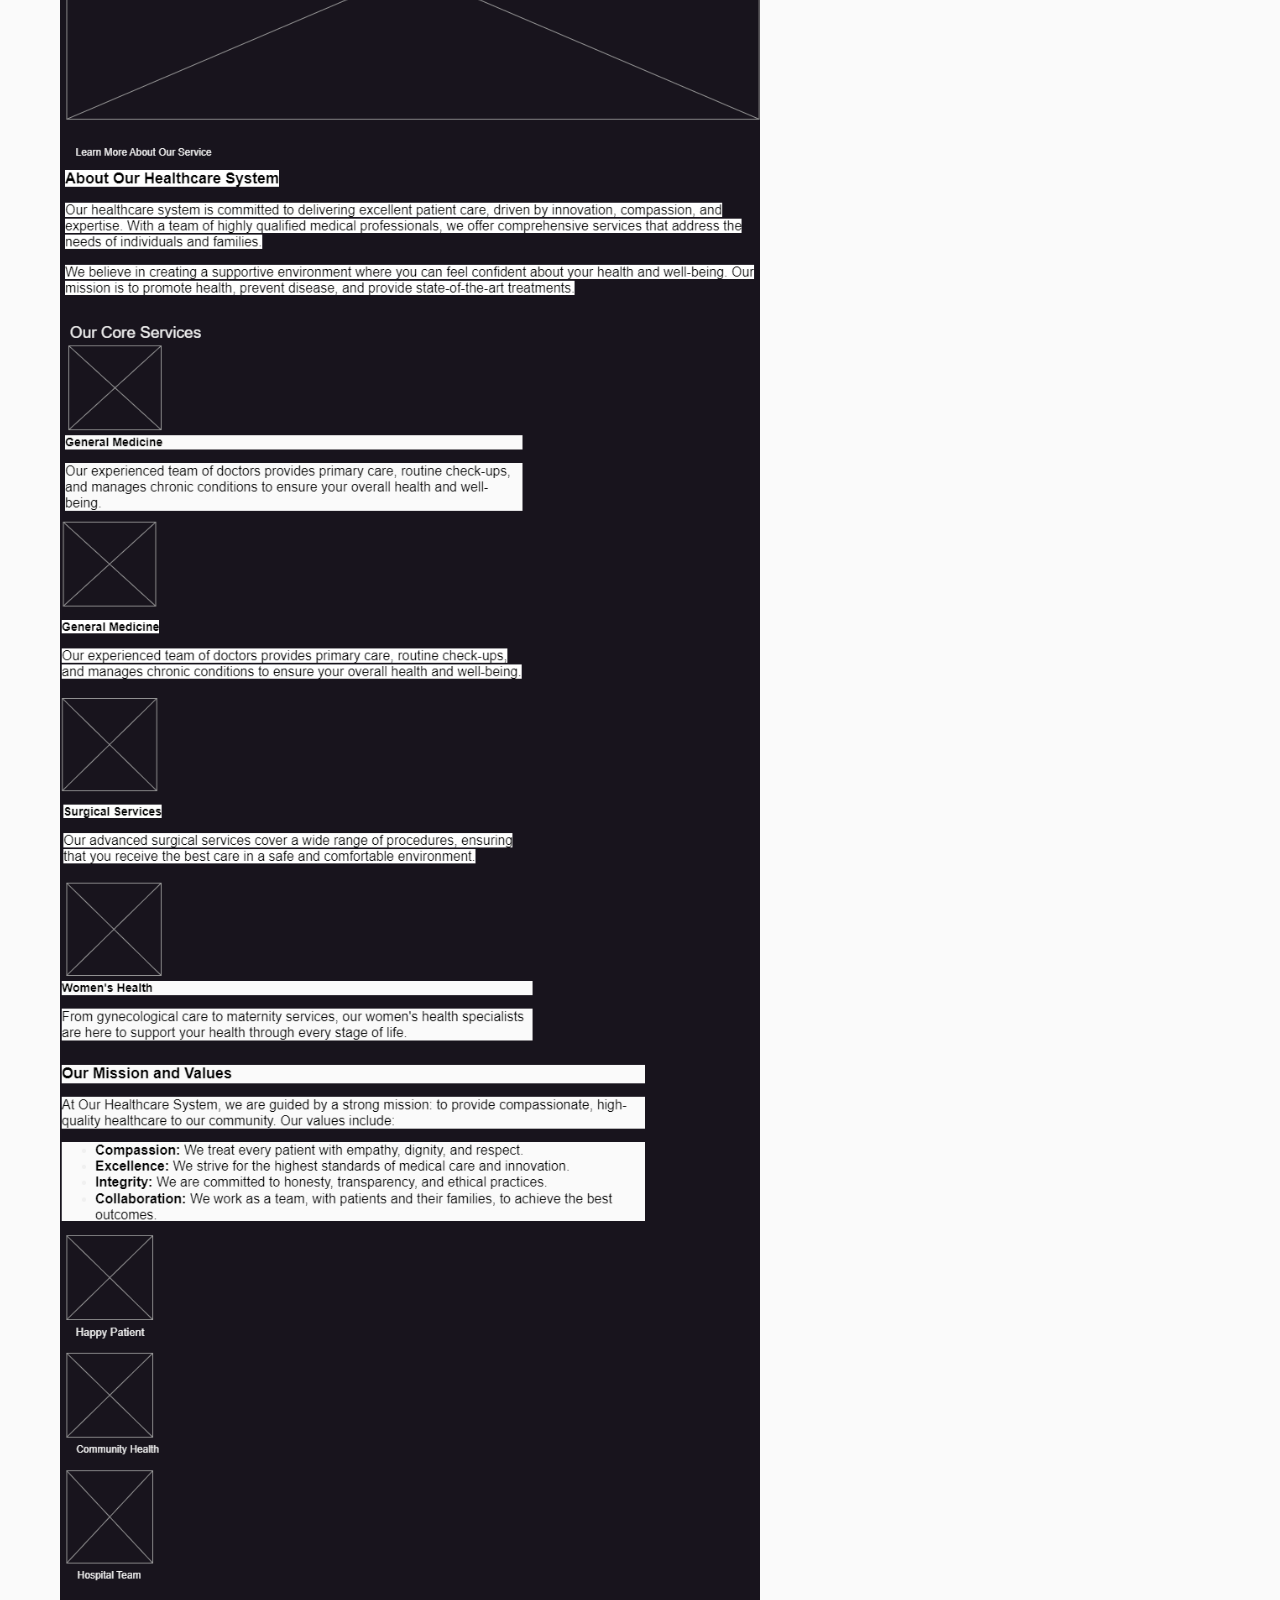
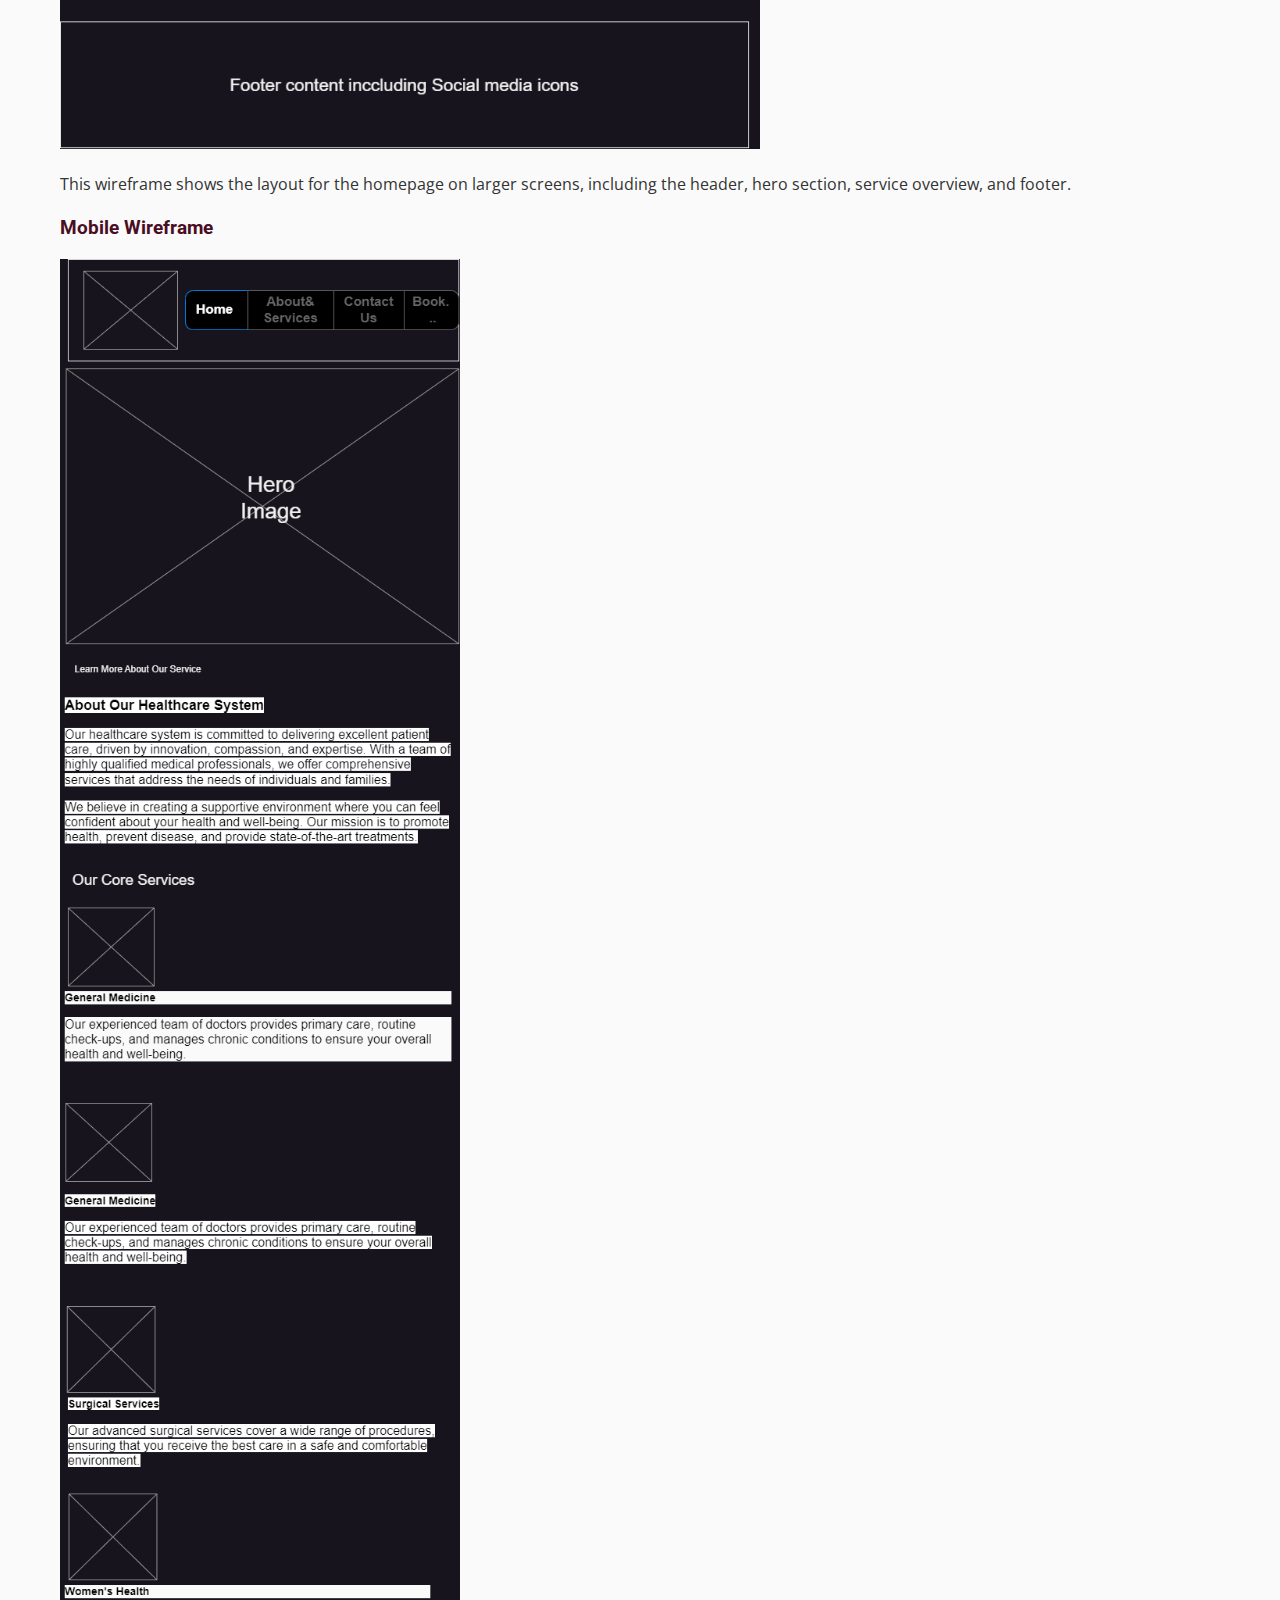
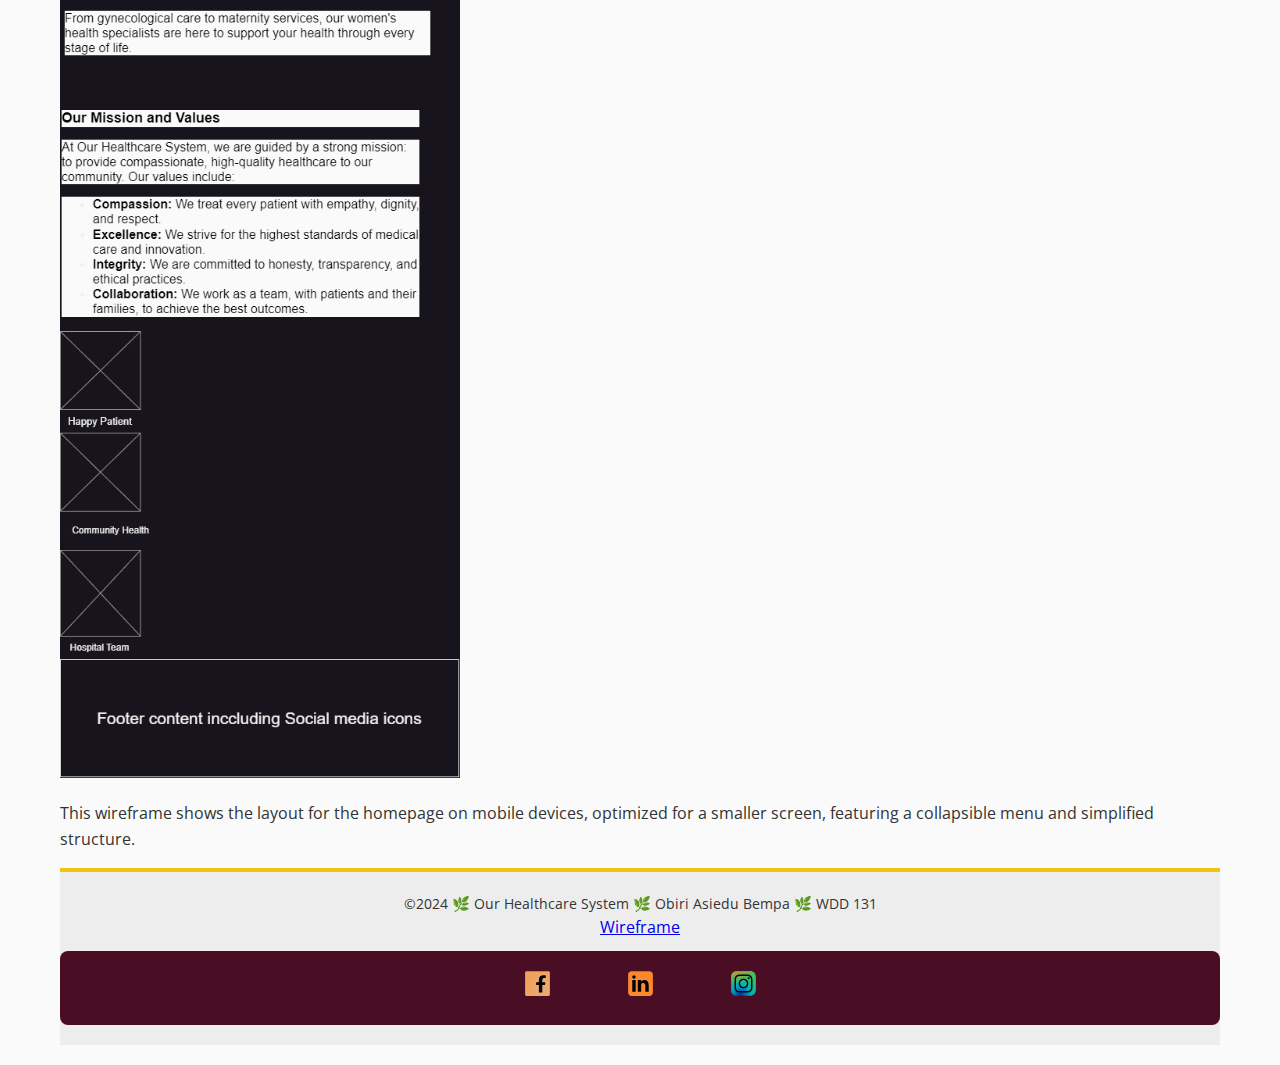
<file: Hospital-project/siteplan.html>
<!DOCTYPE html>
<html lang="en-US">

<head>
    <meta charset="UTF-8">
    <meta name="viewport" content="width=device-width, initial-scale=1.0">
    <title>Site Plan | Our Healthcare System</title>
    <meta name="description" content="A site plan for Our Healthcare System, detailing the purpose, audience, and design specifications.">
    <meta name="author" content="Obiri Asiedu Bempa">
    <link rel="stylesheet" href="styles/siteplan.css">
</head>

<body>
    <header>
        <h1>Our Healthcare System Site Plan</h1>
        <!-- Logo Section -->
        <img src="images/hospital-logo.png" alt="Our Healthcare System Logo" width="200"> <!-- Replace with your logo -->
    </header>

    <main>
        <section>
            <h2>Site Name</h2>
            <p><strong>Site Name:</strong> Our Healthcare System</p>
            <p>This name reflects our commitment to providing comprehensive and quality healthcare services to our community.</p>
        </section>

        <section>
            <h2>Site Purpose</h2>
            <p>The purpose of this site is to inform visitors about our healthcare services, values, and mission. It serves as a platform for patients to learn about our offerings, book appointments, and access resources for their health and well-being.</p>
        </section>

        <section>
            <h2>Target Audience</h2>
            <p>The primary audience for our healthcare system website includes:</p>
            <ul>
                <li>Individuals seeking medical care or information about healthcare services.</li>
                <li>Families looking for pediatric and women's health services.</li>
                <li>Community members interested in health programs and preventive care.</li>
            </ul>
        </section>

        <section>
            <h2>Scenarios</h2>
            <p>Common questions from visitors include:</p>
            <ul>
                <li>What services are offered at Our Healthcare System?</li>
                <li>How can I book an appointment for a medical check-up?</li>
                <li>Where can I find information about patient testimonials?</li>
            </ul>
        </section>

        <section>
            <h2>Color Schema</h2>
            <p>We have selected the following colors for the website:</p>
            <ul>
                <li><strong>Primary Color:</strong> #4A90E2 (used for headings and buttons)</li>
                <li><strong>Secondary Color:</strong> #7ED321 (used for accents and highlights)</li>
            </ul>
        </section>

        <section>
            <h2>Typography</h2>
            <p>The typography for our site includes:</p>
            <ul>
                <li><strong>Headings Font:</strong> 'Roboto', sans-serif (used for all headings)</li>
                <li><strong>Body Font:</strong> 'Arial', sans-serif (used for normal text)</li>
            </ul>
        </section>

        <section>
            <h2>Wireframes</h2>
            <p>Below are the wireframe sketches representing the layout of the homepage for both desktop and mobile versions:</p>

            <!-- Desktop Wireframe -->
            <h3>Desktop Wireframe</h3>
            <img src="images/desktop-wireframe.png" alt="Desktop Wireframe Sketch" width="700"> 
            <p>This wireframe shows the layout for the homepage on larger screens, including the header, hero section, service overview, and footer.</p>

            <!-- Mobile Wireframe -->
            <h3>Mobile Wireframe</h3>
            <img src="images/mobile-wireframe.png" alt="Mobile Wireframe Sketch" width="400"> 
            <p>This wireframe shows the layout for the homepage on mobile devices, optimized for a smaller screen, featuring a collapsible menu and simplified structure.</p>
        </section>
    </main>

    <footer>
        <p>©2024 🌿 Our Healthcare System 🌿 Obiri Asiedu Bempa 🌿 WDD 131</p>
        <a href="images/healthcare-wireframe-home.webp">Wireframe</a>
        <nav class="sociallinks">
            <a href="https://facebook.com">
                <img src="images/facebook.svg" alt="Facebook">
            </a>
            <a href="https://linkedin.com">
                <img src="images/linkedin.svg" alt="LinkedIn">
            </a>
            <a href="https://instagram.com">
                <img src="images/instagram.svg" alt="Instagram">
        </nav>
    </footer>
</body>

</html>
</file>
<file: styles/base.css>
/* General Styles */
body {
    font-family: 'Roboto', sans-serif;
    margin: 0;
    padding: 0;
    background-color: #f9f9f9;
    color: #333;
}

/* Header Section */
header {
    background-color: #003366;
    color: white;
    padding: 20px;
    text-align: center;
}

header h1 {
    font-size: 1.8em;
}

header nav {
    margin-top: 15px;
}

header nav a {
    color: white;
    text-decoration: none;
    margin: 0 15px;
    font-size: 1.1em;
}

header nav a:hover {
    text-decoration: underline;
}

.highlight {
    color: #ffd700; 
}

/* Main Content Section */
main {
    display: flex;
    justify-content: space-between;
    flex-wrap: wrap;
    padding: 20px;
}

/* Card Styling */
.card {
    background-color: white;
    padding: 20px;
    margin: 10px;
    border-radius: 8px;
    box-shadow: 0 4px 8px rgba(0, 0, 0, 0.1);
    width: 30%;
}

.card img {
    max-width: 100%;
    border-radius: 8px;
    margin: 10px 0;
}

/* Specific sections */
.card h2 {
    background-color: #003366;
    color: white;
    padding: 10px;
    border-radius: 5px;
    text-align: center;
}

.card ul {
    list-style-type: none;
    padding-left: 0;
}

.card ul li {
    margin: 10px 0;
}

.card ul li a {
    text-decoration: none;
    color: #003366;
    font-weight: bold;
}

.card ul li a:hover {
    text-decoration: underline;
}

/* Flag Styling */
.flag {
    max-width: 100px;
    margin-right: 15px;
    float: left;
}

/* Footer Section */
footer {
    background-color: #003366;
    color: white;
    text-align: center;
    padding: 20px;
    position: relative;
    bottom: 0;
    width: 100%;
}

footer p {
    margin: 5px;
    font-size: 1em;
}

footer span {
    color: white; 
}

/* Last Modified Styling */
#lastModified {
    margin-top: 5px;
    color: white;
    font-size: 0.85em;
}
</file>
<file: styles/form.css>
/* General Styling */
body {
    font-family: 'Roboto', sans-serif; 
    margin: 0;
    padding: 0;
    background-color: #f4f4f4;
    color: #333;
}

header {
    background-color: #4A1C50;
    color: white;
    text-align: center;
    padding: 20px 0;
    margin-bottom: 20px;
}

header h1 {
    margin: 0;
    font-size: 2rem;
}

main {
    background-color: #d3cbd3;
    padding: 20px;
    width: 90%;
    max-width: 500px;
    margin: 0 auto;
    border-radius: 10px;
    box-shadow: 0 2px 10px rgba(0, 0, 0, 0.1);
}

form {
    display: flex;
    flex-direction: column;
}

label {
    font-weight: bold;
    margin-top: 10px;
    margin-bottom: 5px;
}

select, input[type="text"], input[type="date"], textarea {
    width: 100%;
    padding: 10px;
    margin-bottom: 15px;
    border-radius: 5px;
    border: 1px solid #ccc;
    font-size: 1rem;
}

textarea {
    height: 100px;
}

fieldset {
    border: none;
    padding: 0;
    margin: 15px 0;
}

fieldset legend {
    font-weight: bold;
}

input[type="radio"], input[type="checkbox"] {
    margin-right: 10px;
}

input[type="submit"] {
    background-color: #4A1C50;
    color: white;
    padding: 10px;
    border: none;
    border-radius: 5px;
    cursor: pointer;
    font-size: 1.2rem;
}

input[type="submit"]:hover {
    background-color: #632f6e;
}

/* Footer Styling */
footer {
    background-color: #4A1C50;
    color: white;
    text-align: center;
    padding: 20px 0;
    margin-top: 30px;
}

footer p {
    margin: 5px 0;
    font-size: 0.9rem;
}

/* Mobile Responsive */
@media (max-width: 600px) {
    main {
        width: 95%;
    }
}
</file>
<file: styles/place.css>
/* Global CSS Variables */
:root {
    --primary-color: #000000;  
    --secondary-color: #FFD100; 
    --accent-color: #17492c; 
    --black-color: #000000; 
    --background-color: #FFFFFF; 
    --font-family: 'Arial', sans-serif;
    --font-size: 16px; 
    --heading-font-size: 2rem; 
}

/* Body Styles */
body {
    font-family: var(--font-family);
    font-size: var(--font-size);
    color: var(--primary-color);
    margin: 0;
    padding: 0;

    background-color: var(--background-color);
}

/* Header Styles */
header {
    text-align: center;
    padding: 20px;
    background-color: var(--primary-color);
    color: var(--background-color);
}

/* Weather Section Styles */
#weather {
    margin: 20px auto;
    padding: 20px;
    border: 2px solid var(--accent-color);
    border-radius: 5px;
    max-width: 600px;
    text-align: center;
    background-color: #f9f9f9;
}

#weather h2 {
    position: relative;
    padding-bottom: 20px; /* Space for pseudo-element */
}

/* Pseudo-element for Weather Icon */
#weather h2::after {
    content: "☀"; /* Placeholder icon */
    font-size: 3rem;
    position: absolute;
    left: 50%;
    transform: translateX(-50%);
    top: 0; /* Positioning it above the heading */
}

/* Button Styles */
#calculateButton {
    background-color: var(--accent-color);
    color: var(--background-color);
    border: none;
    border-radius: 5px;
    padding: 10px 20px;
    cursor: pointer;
    font-size: var(--font-size);
}

#calculateButton:hover {
    background-color: #005a1f; /* Darker green on hover */
}

/* Footer Styles */
footer {

    text-align: center;
    padding: 10px;
    background-color: var(--primary-color);
    color: var(--background-color);
}

/* Media Queries for Responsive Design */
@media (max-width: 768px) {
    #weather {
        padding: 15px;
        max-width: 90%; /* Responsive width */
    }

    #weather h2 {
        font-size: 1.5rem; /* Smaller heading on smaller screens */
    }
    
    #calculateButton {
        padding: 8px 16px; /* Smaller button padding on smaller screens */
    }
}

@media (max-width: 480px) {
    body {
        font-size: 14px; /* Smaller font size for very small screens */
    }
    
    #weather h2::after {
        font-size: 2rem; /* Smaller icon on very small screens */
    }
}
</file>
<file: styles/temples.css>
/* General Styles */
body {
    font-family: 'Roboto', sans-serif;
    margin: 0;
    padding: 0;
    background-color: #f9f9f9;
    color: #333;
}

/* Header styling */
header {
    background-color: #4B0082; /* Dark purple background */
    color: white;
    padding: 10px;
    text-align: center;
}

header h1 {
    font-size: 1.5em;
    margin: 0;
}

nav {
    position: relative;
}

#hamburger {
    background: none;
    border: none;
    color: white;
    font-size: 1.8em;
    position: absolute;
    top: 10px;
    right: 10px;
    cursor: pointer;
}

#menu {
    list-style: none;
    padding: 0;
    margin: 10px 0 0 0;
    display: none;
    text-align: center;
}

#menu li {
    margin: 10px 0;
}

#menu a {
    text-decoration: none;
    color: white;
    font-size: 1.2em;
}

#menu a:hover {
    text-decoration: underline;
}

/* Gallery styling */
.gallery {
    display: grid;
    grid-template-columns: 1fr; /* Single column in mobile */
    gap: 15px;
    padding: 10px;
}

figure {
    margin: 0;
    padding: 0;
    text-align: center;
}

figure img {
    width: 100%;
    max-width: 300px;
    height: auto;
}

figcaption {
    font-size: 1.2em;
    margin-top: 5px;
}

/* Footer styling */
footer {
    background-color: #4B0082;
    color: white;
    text-align: center;
    padding: 10px;
    position: fixed;
    bottom: 0;
    width: 100%;
}

footer p {
    margin: 0;
    font-size: 0.9em;
}

/* Responsive navigation toggle */
.hidden {
    display: none;
}
</file>
<file: styles/temples-large.css>
/* temples-large.css - for larger screens */
@media (min-width: 512px) {
    /* Header */
    header {
        display: flex;
        justify-content: space-between;
        align-items: center;
        padding: 10px 30px;
    }

    #hamburger {
        display: none; /* Hide hamburger in large view */
    }

    #menu {
        display: flex; /* Show horizontal menu */
        justify-content: space-between;
        width: auto;
    }

    #menu li {
        margin: 0 15px;
    }

    /* Main content */
    .gallery {
        grid-template-columns: repeat(3, 1fr); /* 3 columns for larger screens */
        gap: 20px;
        padding: 20px;
        max-width: 1200px;
        margin: 0 auto; /* Center the gallery */
    }

    figure img {
        width: 100%;
        max-width: none;
    }

    /* Footer styling */
    footer {
        position: relative; /* Static positioning in larger views */
        padding: 20px;
    }

    footer p {
        font-size: 1em;
    }
}
</file>
<file: Hospital-project/styles/healthcare.css>
/* Step 1: Import the Google Fonts */
@import url('https://fonts.googleapis.com/css2?family=Roboto:wght@400;700&family=Open+Sans:wght@400;700&display=swap');


:root {
    --primary-color: #961c37; 
    --secondary-color: #F1C40F; 
    --accent1-color: #e7b4b4; 
    --accent2-color: #EDEDED; 

    --heading-font: 'Roboto', sans-serif;
    --paragraph-font: 'Open Sans', sans-serif;

    --nav-background-color: var(--accent1-color);
    --nav-link-color: #323232;
    --nav-hover-link-color: var(--secondary-color);
    --nav-hover-background-color: var(--accent1-color);
}

/* Global Styles */
* {
    box-sizing: border-box;
}

body {
    font-family: var(--paragraph-font);
    max-width: 1200px; /* Increased width for better readability */
    margin: 0 auto;
    padding: 20px;
    line-height: 1.6;
    background-color: #FAFAFA; /* Light background */
    color: #000000;
}

/* Heading Styles */
h1, h2, h3, h4, h5, h6 {
    font-family: var(--heading-font);
    color: var(--primary-color);
    margin: 0 0 15px; /* Consolidated margin properties */
}

/* Header Styles */
header {
    display: flex;
    justify-content: space-between;
    align-items: center;
    padding: 15px 20px;
    background-color: var(--accent1-color);
}

header img {
    max-width: 150px; /* Logo size */
}

header h1 {
    font-size: 1.8rem;
    text-align: left;
}

/* Navigation Styles */
nav {
    background-color: var(--nav-background-color);
    font-size: 1.2rem;
    display: flex;
    justify-content: center;
    margin-top: 20px;
    border-radius: 8px;
    overflow: hidden;
}

nav a {
    color: var(--nav-link-color);
    text-decoration: none;
    padding: 1rem 1.5rem;
    transition: color 0.3s, background-color 0.3s;
}

nav a:hover {
    color: var(--nav-hover-link-color);
    background-color: var(--nav-hover-background-color);
}

/* Hero Section Styles */
.hero {
    position: relative;
    margin-bottom: 40px;
}

.hero img {
    display: block;
    width: 100%;
    height: auto; 
    border-radius: 8px; /* Added rounded corners */
}

.hero h1 {
    position: absolute;
    color: #fff;
    text-align: center;
    top: 50px;
    left: 0;
    right: 0;
    font-size: 3rem;
    background: rgba(0, 0, 0, 0.6); /* Darker background for better text contrast */
    padding: 20px;
    border-radius: 8px;
    margin: 0;
}

.hero article {
    background: rgba(0, 0, 0, 0.6);
    padding: 20px;
    margin-top: 7px;
    position: absolute;
    top: 150px;
    left: 10%;
    right: 10%;
    border-radius: 8px;
}

.hero article img {
    float: right;
    margin-left: 20px;
    max-width: 200px; /* Adjusted size */
    border-radius: 8px;
}

article p {
    color: #fff;
}

/* History Section Styles */
.history-content {
    display: flex;
    align-items: center;
    margin-bottom: 20px;
    border-bottom: 1px solid #ddd;
    padding-bottom: 20px;
}

.history-content img {
    max-width: 200px;
    margin-right: 20px;
    border-radius: 8px;
}

/* Gallery Styles */
.gallery {
    display: flex;
    flex-wrap: wrap;
    gap: 15px;
}

.gallery figure {
    flex: 1 1 calc(25% - 15px); /* Adjusted for better layout */
    margin: 0;
}

.gallery img {
    width: 100%;
    height: auto;
    border-radius: 8px;
}

.gallery figcaption {
    text-align: center;
    background-color: var(--primary-color);
    color: #FFFFFF; /* High contrast with background */
    padding: 10px;
    font-size: 1rem;
}

/* Footer Styles */
footer {
    background-color: var(--accent2-color);
    color: #000000; /* Dark text for better readability */
    text-align: center;
    padding: 20px 0;
    
}

footer nav {
    display: flex;
    justify-content: center;
    margin-top: 10px;
}

footer p {
    margin: 0;
    font-size: 0.9rem;
}

footer nav a {
    margin: 0 10px;
}

footer nav a img {
    width: 35px;
    height: 33px;
    filter: invert(1);
    transition: filter 0.3s;
}

footer nav a:hover img {
    filter: invert(0.7);
}

/* Contact Page Additional Styles */
.contact-info {
    margin-top: 40px;
    display: flex;
    flex-wrap: wrap;
    justify-content: space-between;
    align-items: flex-start;
    gap: 20px;
}

.contact-info > div {
    flex: 1;
}

.contact-form {
    margin-top: 40px;
}

.contact-form label {
    display: block;
    margin-bottom: 10px;
    font-weight: bold;
    color: var(--primary-color);
}

.contact-form input[type="text"],
.contact-form input[type="email"],
.contact-form textarea {
    width: 100%;
    padding: 12px;
    margin-bottom: 20px;
    font-size: 1rem;
    border: 1px solid #ccc;
    border-radius: 8px;
    box-sizing: border-box;
}

.contact-form input[type="radio"] {
    margin-right: 10px;
}

.contact-form textarea {
    height: 200px;
}

.contact-form .checkbox-label {
    display: block;
    margin-bottom: 10px;
    font-weight: normal;
}

.contact-form .submit-btn {
    background-color: var(--accent1-color);
    color: #FFFFFF; /* High contrast for readability */
    border: none;
    padding: 12px 30px;
    font-size: 1.1rem;
    cursor: pointer;
    transition: background-color 0.3s;
    border-radius: 8px;
}

/* Hero Section Enhancement */
.hero h1 {
    font-size: 2.5rem; /* Adjusted size for better mobile view */
}

.hero p {
    font-size: 1.2rem;
    margin-bottom: 20px;
}

.hero .cta-button {
    background-color: var(--accent1-color);
    color: #fff;
    padding: 10px 20px;
    text-decoration: none; /* Solid button style */
    border-radius: 5px;
    font-size: 1.0rem;
}

.hero .cta-button:hover {
    background-color: var(--accent2-color);
}

.contact-form .submit-btn:hover {
    background-color: var(--accent2-color);
}

/* Map Container */
.map-container {
    margin-top: 40px;
    position: relative;
    overflow: hidden;
    padding-top: 56.25%; /* 16:9 Aspect Ratio (Responsive for iframe) */
    border-radius: 8px;
}

.map-container iframe {
    position: absolute;
    top: 0;
    left: 0;
    width: 100%;
    height: 100%;
    border: 0;
}

/* Team Section Styles */
#team .team-members {
    display: flex;
    flex-wrap: wrap;
    gap: 20px;
}

#team figure {
    flex: 1 1 calc(33.333% - 20px); /* Adjusted for better responsive design */
    margin: 0;
    text-align: center;
    background-color: #030303; /* White background for better contrast */
    border-radius: 8px; /* Rounded corners for team member card */
    overflow: hidden; /* Ensures images fit within rounded corners */
    box-shadow: 0 2px 5px rgba(0, 0, 0, 0.1); /* Added shadow for depth */
    padding: 20px;
    transition: transform 0.3s; /* Smooth hover effect */
}

#team figure img {
    width: 70%; /* Larger images for better visibility */
    height: auto;
    border-radius: 8px; /* Rounded corners for team member images */
    margin-bottom: 10px; /* Space between image and caption */
}

#team figure figcaption {
    font-family: var(--heading-font);
    color: var(--primary-color);
    font-size: 1.1rem;
}

#team figure:hover {
    transform: translateY(-10px); /* Hover lift effect */
}

/* Responsive Styles */
@media screen and (max-width: 768px) {
    .history-content {
        flex-direction: column; /* Stacked layout for history content on smaller screens */
        align-items: flex-start;
    }

    .hero article {
        position: static; /* Ensures better readability on smaller screens */
        margin-top: 20px;
        padding: 15px;
    }

    .contact-info {
        flex-direction: column; /* Stacked layout for contact info on smaller screens */
    }

    #team .team-members {
        flex-direction: column; /* Single column layout for team members on smaller screens */
    }

    /* Adjustments for mobile typography */
    .hero h1 {
        font-size: 2rem; /* Decrease font size for mobile */
    }

    .hero p {
        font-size: 1rem; /* Decrease font size for mobile */
    }
}

/* Additional styles for larger screens (optional) */
@media screen and (min-width: 769px) {
    .gallery figure {
        flex: 1 1 calc(20% - 15px); /* Wider figures on larger screens */
    }

    #team figure {
        flex: 1 1 calc(25% - 20px); /* Wider figures on larger screens */
    }
}
</file>
<file: Hospital-project/styles/site-plan.css>
/* Step 1: Import the Google Fonts */
@import url("https://fonts.googleapis.com/css2?family=Roboto:ital,wght@0,100;0,300;0,400;0,500;0,700;0,900;1,100;1,300;1,400;1,500;1,700;1,900&display=swap" );

:root {
    --primary-color: #d92950; 
    --secondary-color: #F1C40F; 
    --accent1-color: #070505; 
    --accent2-color: #EDEDED; 

    --heading-font: 'Roboto', sans-serif;
    --paragraph-font: 'Open Sans', sans-serif;

    --nav-background-color: var(--primary-color);
    --nav-link-color: #FFFFFF;
    --nav-hover-link-color: var(--secondary-color);
    --nav-hover-background-color: var(--accent1-color);
}

/* Global Styles */
* {
    box-sizing: border-box;
}

body {
    font-family: var(--paragraph-font);
    max-width: 1200px; 
    margin: 0 auto;
    padding: 20px;
    line-height: 1.6;
    background-color: #FAFAFA; 
    color: #333;
}

/* Heading Styles */
h1, h2, h3, h4, h5, h6 {
    font-family: var(--heading-font);
    color: var(--primary-color);
    margin: 0 0 15px; /* Consolidated margin properties */
}

/* Header Styles */
header {
    display: flex;
    justify-content: space-between;
    align-items: center;
    padding: 15px 20px;
    background-color: var(--accent1-color);
}

header img {
    max-width: 150px; /* Logo size */
}

header h1 {
    font-size: 1.8rem;
    text-align: left;
}

/* Navigation Styles */
nav {
    background-color: var(--nav-background-color);
    font-size: 1.2rem;
    display: flex;
    justify-content: center;
    margin-top: 20px;
    border-radius: 8px;
    overflow: hidden;
}

nav a {
    color: var(--nav-link-color);
    text-decoration: none;
    padding: 1rem 1.5rem;
    transition: color 0.3s, background-color 0.3s;
}

nav a:hover {
    color: var(--nav-hover-link-color);
    background-color: var(--nav-hover-background-color);
}

/* Hero Section Styles */
.hero {
    position: relative;
    margin-bottom: 40px;
}

.hero img {
    display: block;
    width: 100%;
    height: auto; 
    border-radius: 8px; /* Added rounded corners */
}

.hero h1 {
    position: absolute;
    color: #fff;
    text-align: center;
    top: 50px;
    left: 0;
    right: 0;
    font-size: 3rem;
    background: rgba(0, 0, 0, 0.6); 
    padding: 20px;
    border-radius: 8px;
    margin: 0;
}

.hero article {
    background: rgba(0, 0, 0, 0.6);
    padding: 20px;
    margin-top: 7px;
    position: absolute;
    top: 150px;
    left: 10%;
    right: 10%;
    border-radius: 8px;
}

.hero article img {
    float: right;
    margin-left: 20px;
    max-width: 200px; 
}

article p {
    color: #fff;
}


.history-content {
    display: flex;
    align-items: center;
    margin-bottom: 20px;
    border-bottom: 1px solid #ddd;
    padding-bottom: 20px;
}

.history-content img {
    max-width: 200px;
    margin-right: 20px;
    border-radius: 8px;
}

.gallery {
    display: flex;
    flex-wrap: wrap;
    gap: 15px;
}

.gallery figure {
    flex: 1 1 calc(25% - 15px); 
    margin: 0;
}

.gallery img {
    width: 100%;
    height: auto;
    border-radius: 8px;
}

.gallery figcaption {
    text-align: center;
    background-color: var(--primary-color);
    color: #FFFFFF; /* High contrast with background */
    padding: 10px;
    font-size: 1rem;
}

/* Footer Styles */
footer {
    background-color: var(--accent2-color);
    color: #333; /* Dark text for better readability */
    text-align: center;
    padding: 20px 0;
    border-top: 4px solid var(--secondary-color);
}

footer nav {
    display: flex;
    justify-content: center;
    margin-top: 10px;
}

footer p {
    margin: 0;
    font-size: 0.9rem;
}

footer nav a {
    margin: 0 10px;
}

footer nav a img {
    width: 35px;
    height: 33px;
    filter: invert(1);
    transition: filter 0.3s;
}

footer nav a:hover img {
    filter: invert(0.7);
}

/* Contact Page Additional Styles */
.contact-info {
    margin-top: 40px;
    display: flex;
    flex-wrap: wrap;
    justify-content: space-between;
    align-items: flex-start;
    gap: 20px;
}

.contact-info > div {
    flex: 1;
}

.contact-form {
    margin-top: 40px;
}

.contact-form label {
    display: block;
    margin-bottom: 10px;
    font-weight: bold;
    color: var(--primary-color);
}

.contact-form input[type="text"],
.contact-form input[type="email"],
.contact-form textarea {
    width: 100%;
    padding: 12px;
    margin-bottom: 20px;
    font-size: 1rem;
    border: 1px solid #ccc;
    border-radius: 8px;
    box-sizing: border-box;
}

.contact-form input[type="radio"] {
    margin-right: 10px;
}

.contact-form textarea {
    height: 200px;
}

.contact-form .checkbox-label {
    display: block;
    margin-bottom: 10px;
    font-weight: normal;
}

.contact-form .submit-btn {
    background-color: var(--accent1-color);
    color: #FFFFFF; /* High contrast for readability */
    border: none;
    padding: 12px 30px;
    font-size: 1.1rem;
    cursor: pointer;
    transition: background-color 0.3s;
    border-radius: 8px;
}

/* Hero Section Enhancement */
.hero h1 {
    font-size: 2.5rem; /* Adjusted size for better mobile view */
}

.hero p {
    font-size: 1.2rem;
    margin-bottom: 20px;
}

.hero .cta-button {
    background-color: var(--accent1-color);
    color: #fff;
    padding: 10px 20px;
    text-decoration: none; /* Solid button style */
    border-radius: 5px;
    font-size: 1.0rem;
}

.hero .cta-button:hover {
    background-color: var(--accent2-color);
}

.contact-form .submit-btn:hover {
    background-color: var(--accent2-color);
}

/* Map Container */
.map-container {
    margin-top: 40px;
    position: relative;
    overflow: hidden;
    padding-top: 56.25%; /* 16:9 Aspect Ratio (Responsive for iframe) */
    border-radius: 8px;
}

.map-container iframe {
    position: absolute;
    top: 0;
    left: 0;
    width: 100%;
    height: 100%;
    border: 0;
}

/* Team Section Styles */
#team .team-members {
    display: flex;
    flex-wrap: wrap;
    gap: 20px;
}

#team figure {
    flex: 1 1 calc(33.333% - 20px); /* Adjusted for better responsive design */
    margin: 0;
    text-align: center;
    background-color: #FFFFFF; /* White background for better contrast */
    border-radius: 8px; /* Rounded corners for team member card */
    overflow: hidden; /* Ensures images fit within rounded corners */
    box-shadow: 0 2px 5px rgba(0, 0, 0, 0.1); /* Added shadow for depth */
    padding: 20px;
    transition: transform 0.3s; /* Smooth hover effect */
}

#team figure img {
    width: 70%; /* Larger images for better visibility */
    height: auto;
    border-radius: 8px; /* Rounded corners for team member images */
    margin-bottom: 10px; /* Space between image and caption */
}

#team figure figcaption {
    font-family: var(--heading-font);
    color: var(--primary-color);
    font-size: 1.1rem;
}

#team figure:hover {
    transform: translateY(-10px); /* Hover lift effect */
}

/* Responsive Styles */
@media screen and (max-width: 768px) {
    .history-content {
        flex-direction: column; /* Stacked layout for history content on smaller screens */
        align-items: flex-start;
    }

    .hero article {
        position: static; /* Ensures better readability on smaller screens */
        margin-top: 20px;
        padding: 15px;
    }

    .contact-info {
        flex-direction: column; /* Stacked layout for contact info on smaller screens */
    }

    #team .team-members {
        flex-direction: column; /* Single column layout for team members on smaller screens */
    }

    /* Adjustments for mobile typography */
    .hero h1 {
        font-size: 2rem; /* Decrease font size for mobile */
    }

    .hero p {
        font-size: 1rem; /* Decrease font size for mobile */
    }
}

/* Additional styles for larger screens (optional) */
@media screen and (min-width: 769px) {
    .gallery figure {
        flex: 1 1 calc(20% - 15px); /* Wider figures on larger screens */
    }

    #team figure {
        flex: 1 1 calc(25% - 20px); /* Wider figures on larger screens */
    }
}
</file>
<file: Hospital-project/styles/siteplan.css>
/* Step 1: Import the Google Fonts */
@import url('https://fonts.googleapis.com/css2?family=Roboto:wght@400;700&family=Open+Sans:wght@400;700&display=swap');

:root {
    --primary-color: #490E23; 
    --secondary-color: #F1C40F; 
    --accent1-color: #070505; 
    --accent2-color: #EDEDED; 

    --heading-font: 'Roboto', sans-serif;
    --paragraph-font: 'Open Sans', sans-serif;

    --nav-background-color: var(--primary-color);
    --nav-link-color: #FFFFFF;
    --nav-hover-link-color: var(--secondary-color);
    --nav-hover-background-color: var(--accent1-color);
}

/* Global Styles */
* {
    box-sizing: border-box;
}

body {
    font-family: var(--paragraph-font);
    max-width: 1200px; 
    margin: 0 auto;
    padding: 20px;
    line-height: 1.6;
    background-color: #FAFAFA; 
    color: #333;
}

/* Heading Styles */
h1, h2, h3, h4, h5, h6 {
    font-family: var(--heading-font);
    color: var(--primary-color);
    margin: 0 0 15px; /* Consolidated margin properties */
}

/* Header Styles */
header {
    display: flex;
    justify-content: space-between;
    align-items: center;
    padding: 15px 20px;
    background-color: var(--accent1-color);
}

header img {
    max-width: 150px; /* Logo size */
}

header h1 {
    font-size: 1.8rem;
    text-align: left;
}

/* Navigation Styles */
nav {
    background-color: var(--nav-background-color);
    font-size: 1.2rem;
    display: flex;
    justify-content: center;
    margin-top: 20px;
    border-radius: 8px;
    overflow: hidden;
}

nav a {
    color: var(--nav-link-color);
    text-decoration: none;
    padding: 1rem 1.5rem;
    transition: color 0.3s, background-color 0.3s;
}

nav a:hover {
    color: var(--nav-hover-link-color);
    background-color: var(--nav-hover-background-color);
}

/* Hero Section Styles */
.hero {
    position: relative;
    margin-bottom: 40px;
}

.hero img {
    display: block;
    width: 100%;
    height: auto; 
    border-radius: 8px; /* Added rounded corners */
}

.hero h1 {
    position: absolute;
    color: #fff;
    text-align: center;
    top: 50px;
    left: 0;
    right: 0;
    font-size: 3rem;
    background: rgba(0, 0, 0, 0.6); 
    padding: 20px;
    border-radius: 8px;
    margin: 0;
}

.hero article {
    background: rgba(0, 0, 0, 0.6);
    padding: 20px;
    margin-top: 7px;
    position: absolute;
    top: 150px;
    left: 10%;
    right: 10%;
    border-radius: 8px;
}

.hero article img {
    float: right;
    margin-left: 20px;
    max-width: 200px; 
}

article p {
    color: #fff;
}


.history-content {
    display: flex;
    align-items: center;
    margin-bottom: 20px;
    border-bottom: 1px solid #ddd;
    padding-bottom: 20px;
}

.history-content img {
    max-width: 200px;
    margin-right: 20px;
    border-radius: 8px;
}

.gallery {
    display: flex;
    flex-wrap: wrap;
    gap: 15px;
}

.gallery figure {
    flex: 1 1 calc(25% - 15px); 
    margin: 0;
}

.gallery img {
    width: 100%;
    height: auto;
    border-radius: 8px;
}

.gallery figcaption {
    text-align: center;
    background-color: var(--primary-color);
    color: #FFFFFF; /* High contrast with background */
    padding: 10px;
    font-size: 1rem;
}

/* Footer Styles */
footer {
    background-color: var(--accent2-color);
    color: #333; /* Dark text for better readability */
    text-align: center;
    padding: 20px 0;
    border-top: 4px solid var(--secondary-color);
}

footer nav {
    display: flex;
    justify-content: center;
    margin-top: 10px;
}

footer p {
    margin: 0;
    font-size: 0.9rem;
}

footer nav a {
    margin: 0 10px;
}

footer nav a img {
    width: 35px;
    height: 33px;
    filter: invert(1);
    transition: filter 0.3s;
}

footer nav a:hover img {
    filter: invert(0.7);
}

/* Contact Page Additional Styles */
.contact-info {
    margin-top: 40px;
    display: flex;
    flex-wrap: wrap;
    justify-content: space-between;
    align-items: flex-start;
    gap: 20px;
}

.contact-info > div {
    flex: 1;
}

.contact-form {
    margin-top: 40px;
}

.contact-form label {
    display: block;
    margin-bottom: 10px;
    font-weight: bold;
    color: var(--primary-color);
}

.contact-form input[type="text"],
.contact-form input[type="email"],
.contact-form textarea {
    width: 100%;
    padding: 12px;
    margin-bottom: 20px;
    font-size: 1rem;
    border: 1px solid #ccc;
    border-radius: 8px;
    box-sizing: border-box;
}

.contact-form input[type="radio"] {
    margin-right: 10px;
}

.contact-form textarea {
    height: 200px;
}

.contact-form .checkbox-label {
    display: block;
    margin-bottom: 10px;
    font-weight: normal;
}

.contact-form .submit-btn {
    background-color: var(--accent1-color);
    color: #FFFFFF; /* High contrast for readability */
    border: none;
    padding: 12px 30px;
    font-size: 1.1rem;
    cursor: pointer;
    transition: background-color 0.3s;
    border-radius: 8px;
}

/* Hero Section Enhancement */
.hero h1 {
    font-size: 2.5rem; /* Adjusted size for better mobile view */
}

.hero p {
    font-size: 1.2rem;
    margin-bottom: 20px;
}

.hero .cta-button {
    background-color: var(--accent1-color);
    color: #fff;
    padding: 10px 20px;
    text-decoration: none; /* Solid button style */
    border-radius: 5px;
    font-size: 1.0rem;
}

.hero .cta-button:hover {
    background-color: var(--accent2-color);
}

.contact-form .submit-btn:hover {
    background-color: var(--accent2-color);
}

/* Map Container */
.map-container {
    margin-top: 40px;
    position: relative;
    overflow: hidden;
    padding-top: 56.25%; /* 16:9 Aspect Ratio (Responsive for iframe) */
    border-radius: 8px;
}

.map-container iframe {
    position: absolute;
    top: 0;
    left: 0;
    width: 100%;
    height: 100%;
    border: 0;
}

/* Team Section Styles */
#team .team-members {
    display: flex;
    flex-wrap: wrap;
    gap: 20px;
}

#team figure {
    flex: 1 1 calc(33.333% - 20px); /* Adjusted for better responsive design */
    margin: 0;
    text-align: center;
    background-color: #FFFFFF; /* White background for better contrast */
    border-radius: 8px; /* Rounded corners for team member card */
    overflow: hidden; /* Ensures images fit within rounded corners */
    box-shadow: 0 2px 5px rgba(0, 0, 0, 0.1); /* Added shadow for depth */
    padding: 20px;
    transition: transform 0.3s; /* Smooth hover effect */
}

#team figure img {
    width: 70%; /* Larger images for better visibility */
    height: auto;
    border-radius: 8px; /* Rounded corners for team member images */
    margin-bottom: 10px; /* Space between image and caption */
}

#team figure figcaption {
    font-family: var(--heading-font);
    color: var(--primary-color);
    font-size: 1.1rem;
}

#team figure:hover {
    transform: translateY(-10px); /* Hover lift effect */
}

/* Responsive Styles */
@media screen and (max-width: 768px) {
    .history-content {
        flex-direction: column; /* Stacked layout for history content on smaller screens */
        align-items: flex-start;
    }

    .hero article {
        position: static; /* Ensures better readability on smaller screens */
        margin-top: 20px;
        padding: 15px;
    }

    .contact-info {
        flex-direction: column; /* Stacked layout for contact info on smaller screens */
    }

    #team .team-members {
        flex-direction: column; /* Single column layout for team members on smaller screens */
    }

    /* Adjustments for mobile typography */
    .hero h1 {
        font-size: 2rem; /* Decrease font size for mobile */
    }

    .hero p {
        font-size: 1rem; /* Decrease font size for mobile */
    }
}

/* Additional styles for larger screens (optional) */
@media screen and (min-width: 769px) {
    .gallery figure {
        flex: 1 1 calc(20% - 15px); /* Wider figures on larger screens */
    }

    #team figure {
        flex: 1 1 calc(25% - 20px); /* Wider figures on larger screens */
    }
}
</file>
